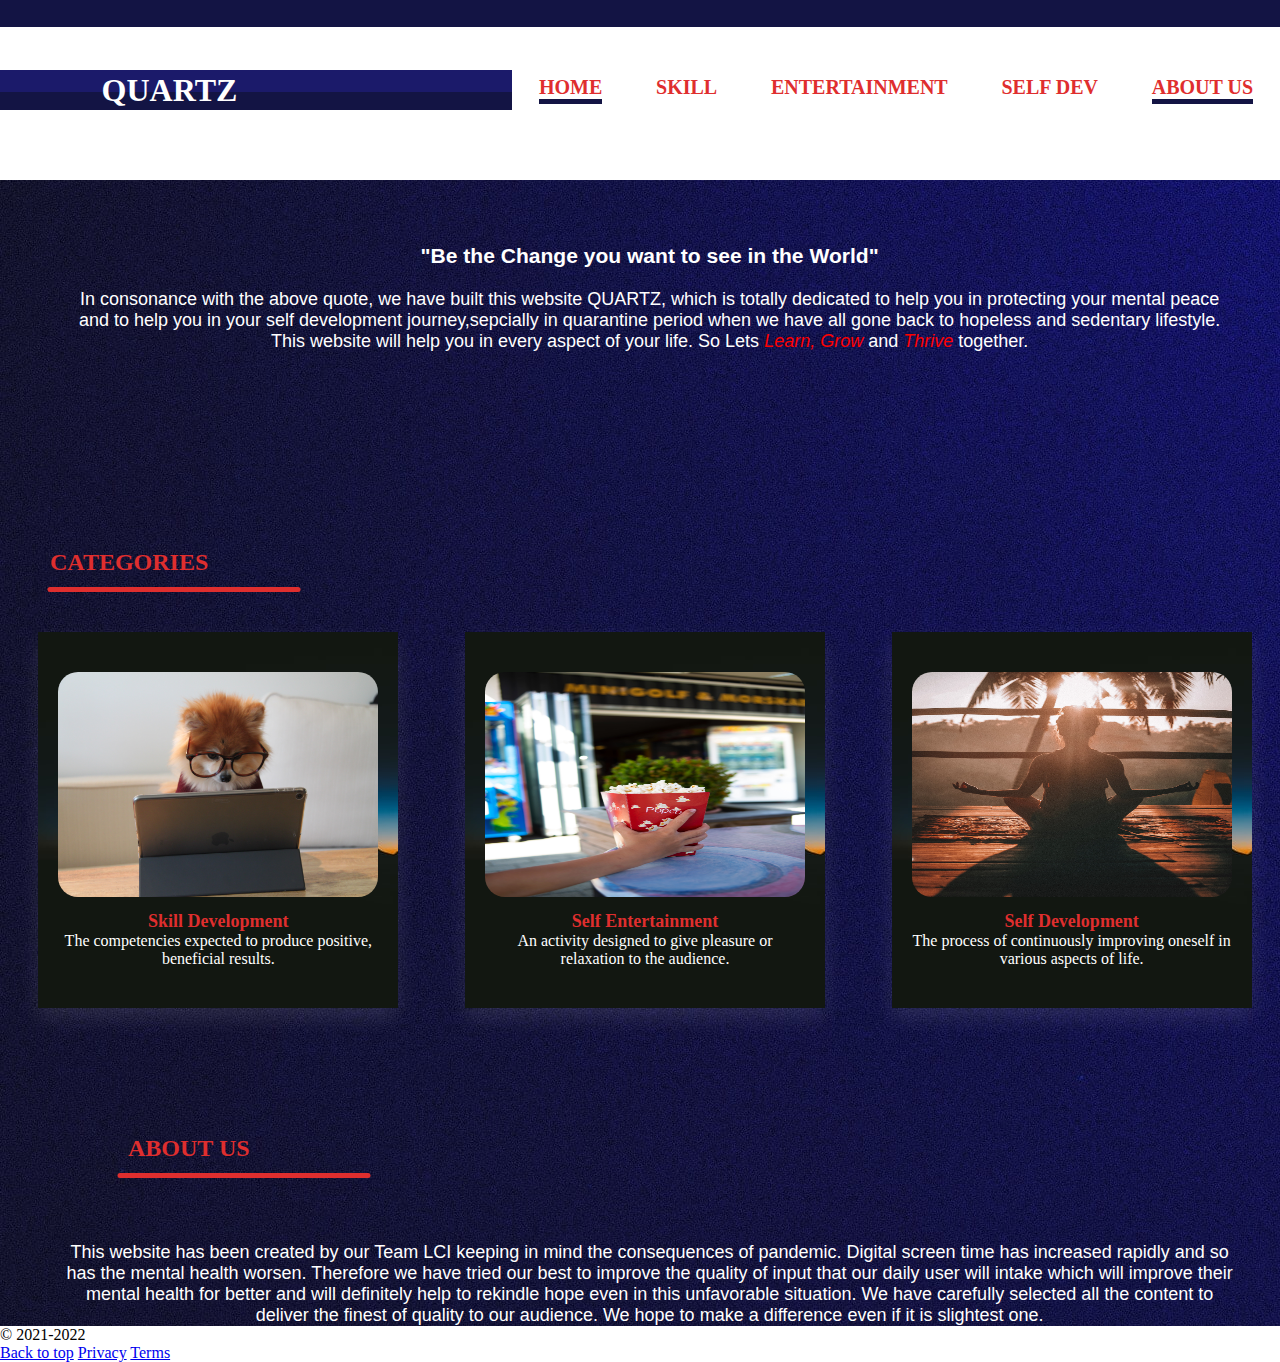
<file: Urban/index.html>
<!DOCTYPE html>
<html lang="en" dir="ltr">
  <head>
    <meta charset="utf-8" />
    <title>Self Development</title>
  </head>
  <link rel="stylesheet" href="style.css" />
  <link
    href="https://cdn.jsdelivr.net/npm/bootstrap@5.0.2/dist/css/bootstrap.min.css"
    rel="stylesheet"
    integrity="sha384-EVSTQN3/azprG1Anm3QDgpJLIm9Nao0Yz1ztcQTwFspd3yD65VohhpuuCOmLASjC"
    crossorigin="anonymous"
  />

  <body>
    <header>
      <section class="navsection">
        <div class="logo">
          <h1>QUARTZ</h1>
        </div>
        <nav>
          <a href="#" class="active">Home</a>
          <a href="skill2.html">Skill</a>
          <a href="entertainment.html">Entertainment</a>
          <a href="development.html">Self Dev</a>
          <a href="#ab" class="active">About us</a>
        </nav>
      </section>
      <section class="des">
        <h3>"Be the Change you want to see in the World"</h3>
        <br />
        <p>
          In consonance with the above quote, we have built this website QUARTZ,
          which is totally dedicated to help you in protecting your mental peace
          and to help you in your self development journey,sepcially in
          quarantine period when we have all gone back to hopeless and sedentary
          lifestyle. This website will help you in every aspect of your life. So
          Lets <i style="color: red">Learn, Grow </i> and
          <i style="color: red">Thrive </i> together.
        </p>
      </section>
      <main>
        <div class="testimonial">
          <div class="small container">
            <h2 class="title">CATEGORIES</h2>
            <div class="row">
              <div class="col-3">
                <a href="skill.html"
                  ><img
                    src="skill.jpg"
                    alt="image cannot be loaded"
                /></a>
                <h2 class="channel">Skill Development</h2>
                <p class="con">
                  The competencies expected to produce positive, beneficial
                  results.
                </p>
              </div>
              <div class="col-3">
                <a href="entertainment.html"
                  ><img
                    src="popcorn.jpg"
                    alt="image annot be loaded"
                /></a>
                <h2 class="channel">Self Entertainment</h2>
                <p class="con">
                  An activity designed to give pleasure or relaxation to the
                  audience.
                </p>
              </div>
              <div class="col-3">
                <a href="development.html"
                  ><img
                    src="yoga.jpg"
                    alt="image cannot be loaded"
                /></a>
                <h2 class="channel">Self Development</h2>
                <p class="con">
                  The process of continuously improving oneself in various
                  aspects of life.
                </p>
              </div>
            </div>
          </div>
        </div>
        <h2 class="title" style="margin-left: 10%">ABOUT US</h2>
        <p class="des" id="ab">
          This website has been created by our Team LCI keeping in mind the
          consequences of pandemic. Digital screen time has increased rapidly
          and so has the mental health worsen. Therefore we have tried our best
          to improve the quality of input that our daily user will intake which
          will improve their mental health for better and will definitely help
          to rekindle hope even in this unfavorable situation. We have carefully
          selected all the content to deliver the finest of quality to our
          audience. We hope to make a difference even if it is slightest one.
        </p>
      </main>
    </header>

    <footer class="container-fluid bg-dark my-0 py-3 text-light">
      <p class="mb-0 text-center">&copy; 2021-2022</p>
      <p class="mb-0 text-center">
        <a href="#">Back to top</a>
        <a href="#">Privacy</a>
        <a href="#">Terms</a>
      </p>
    </footer>
  </body>
</html>
</file>
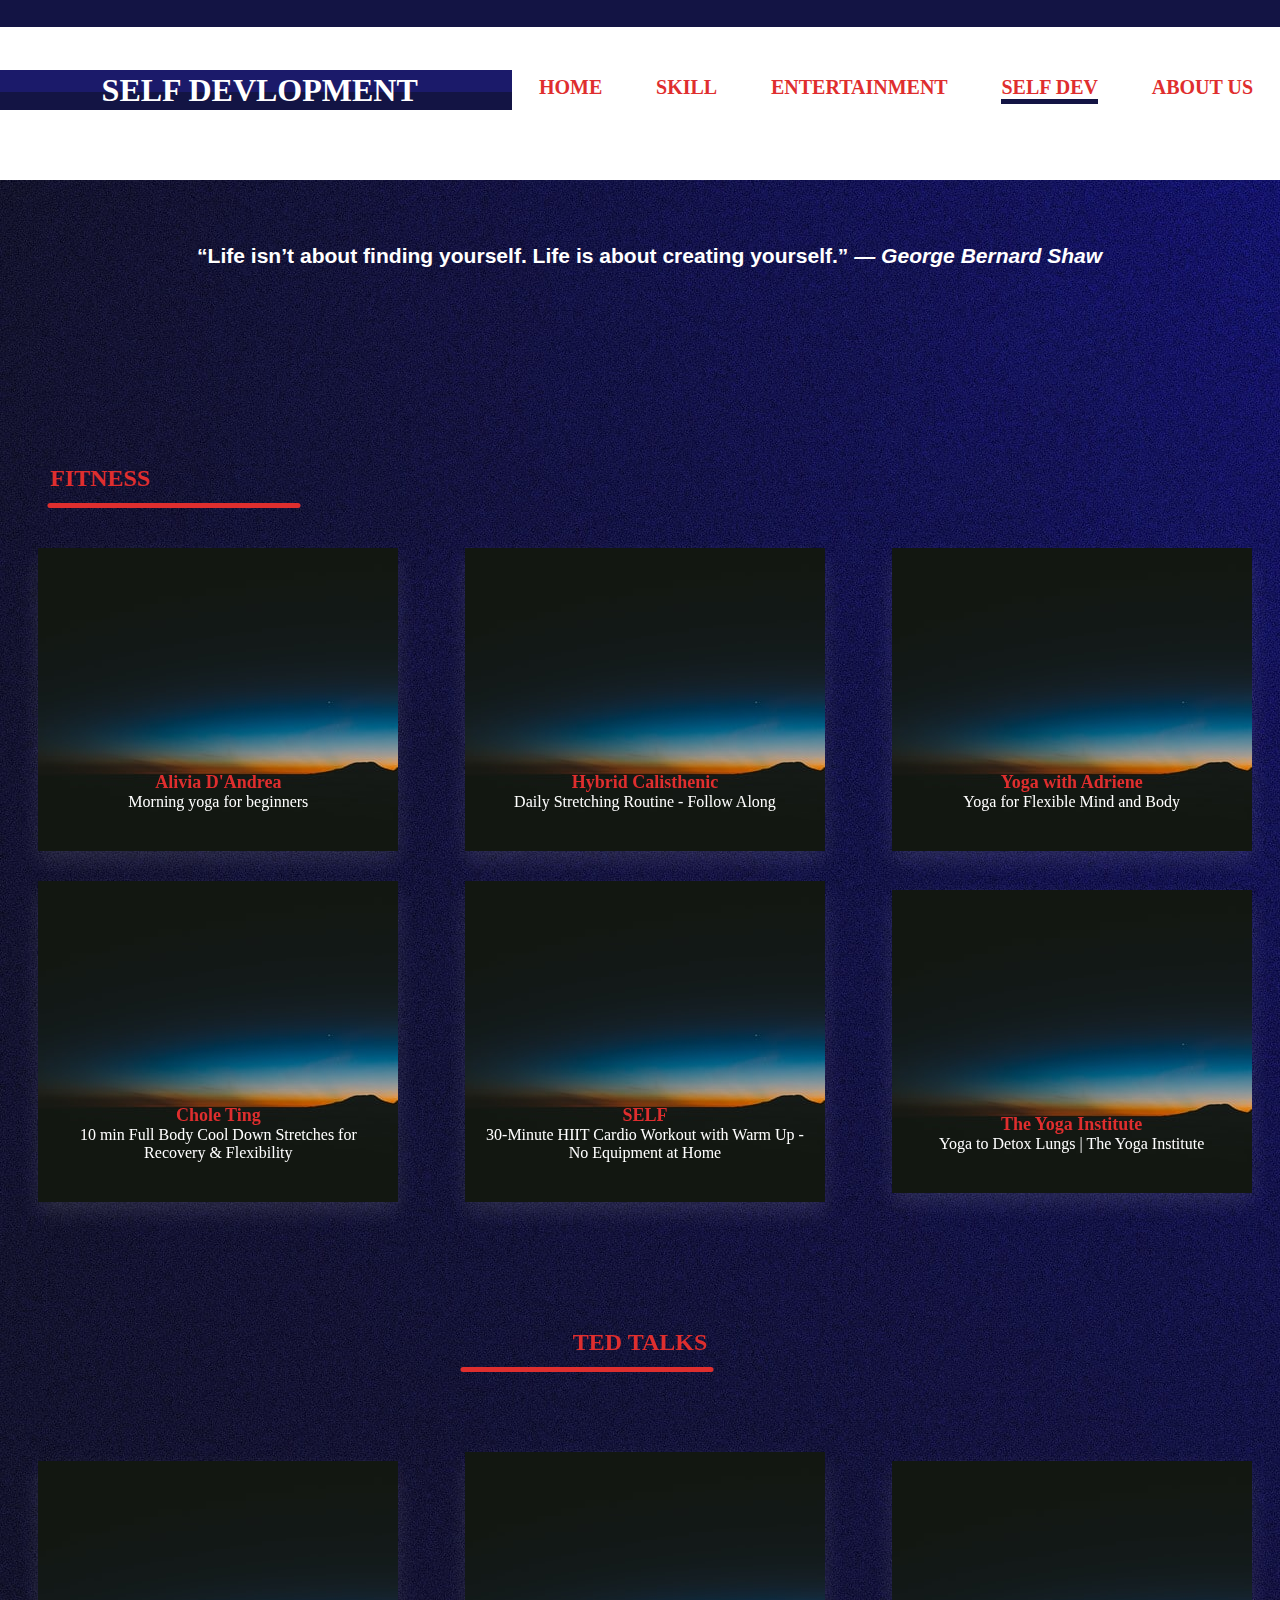
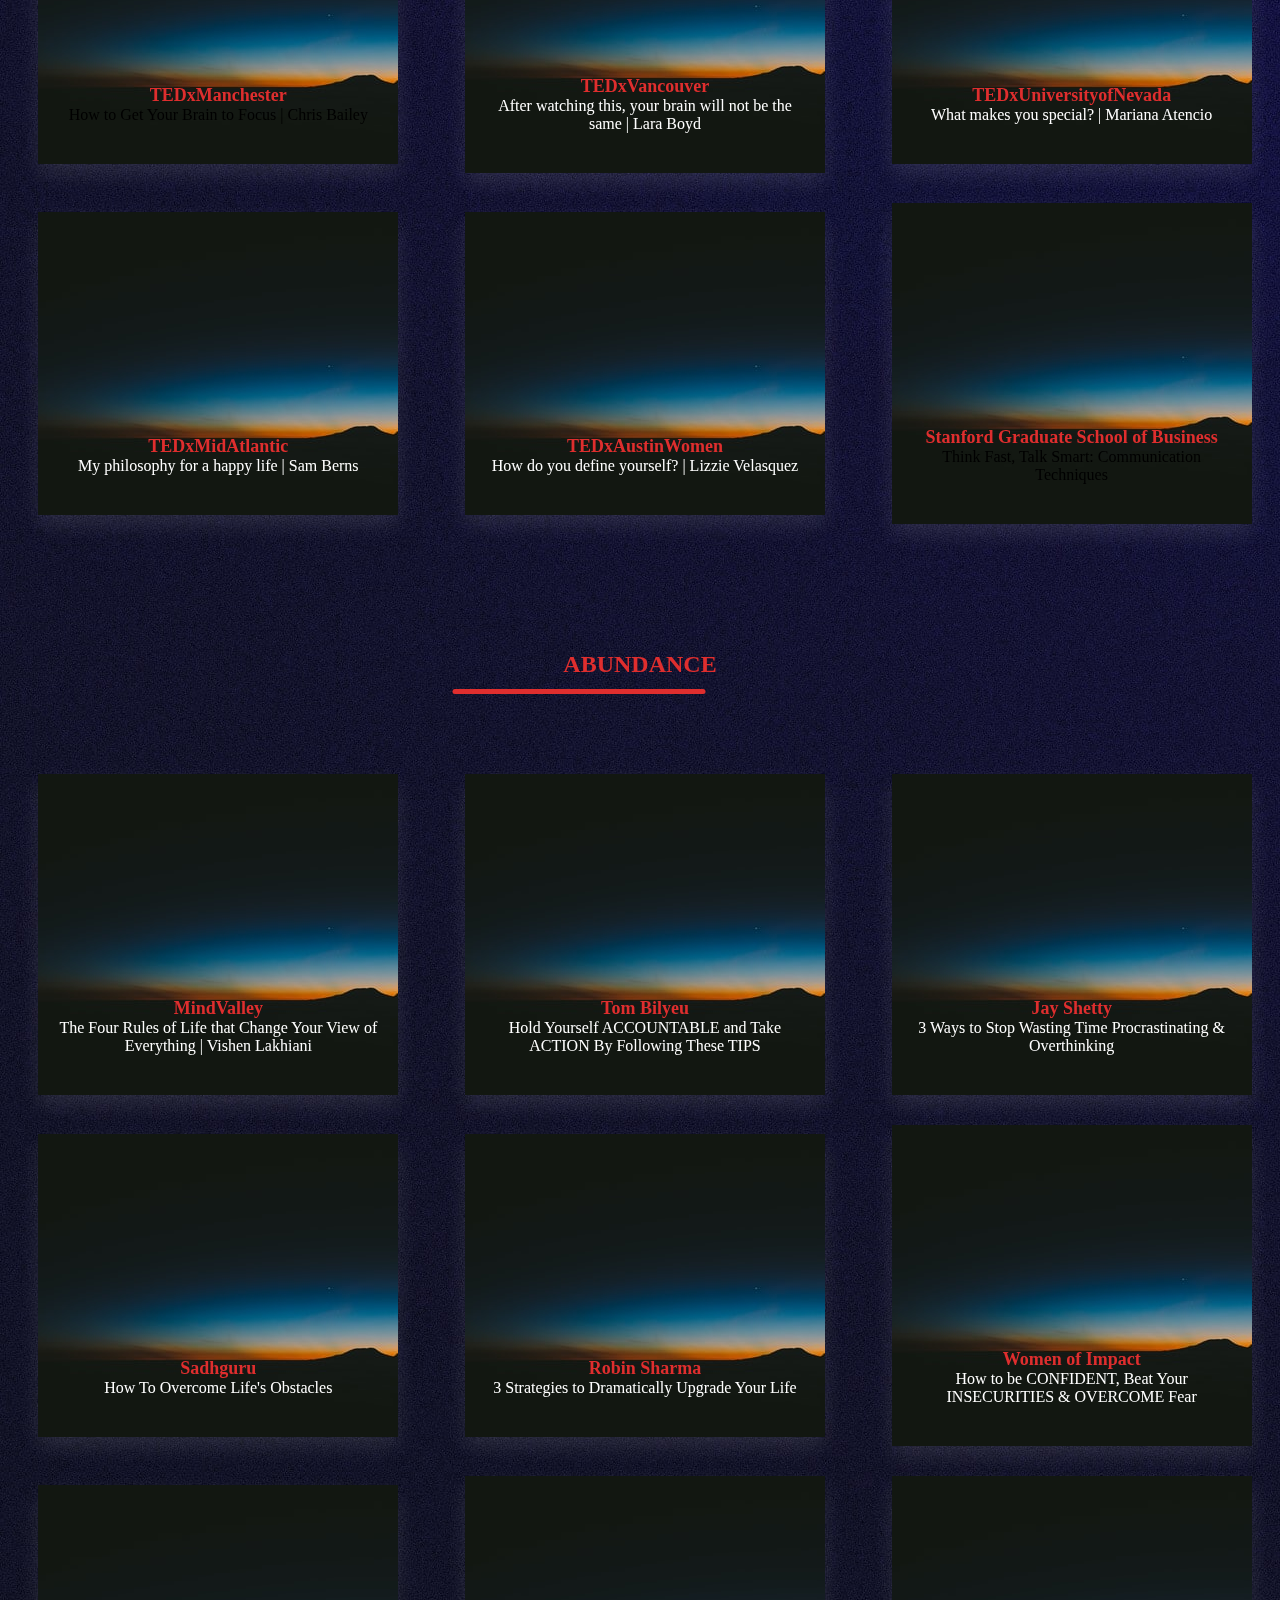
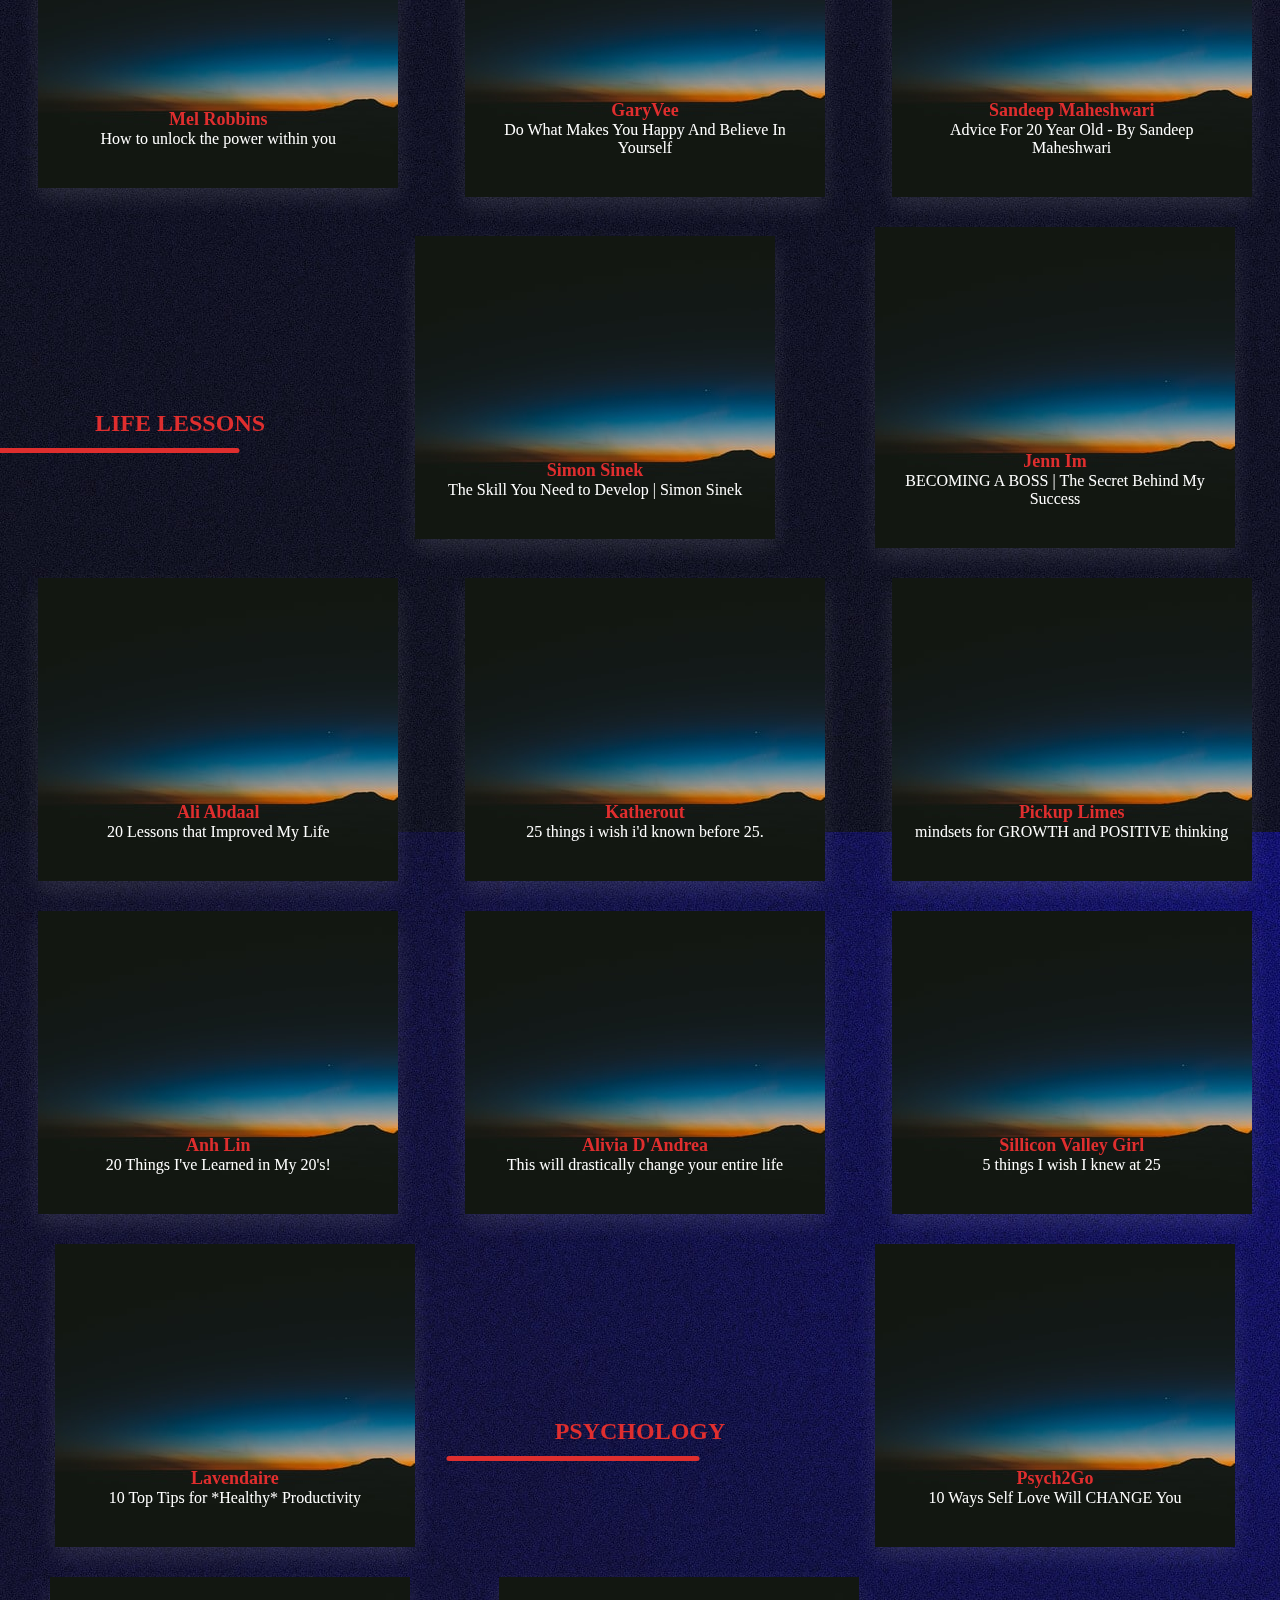
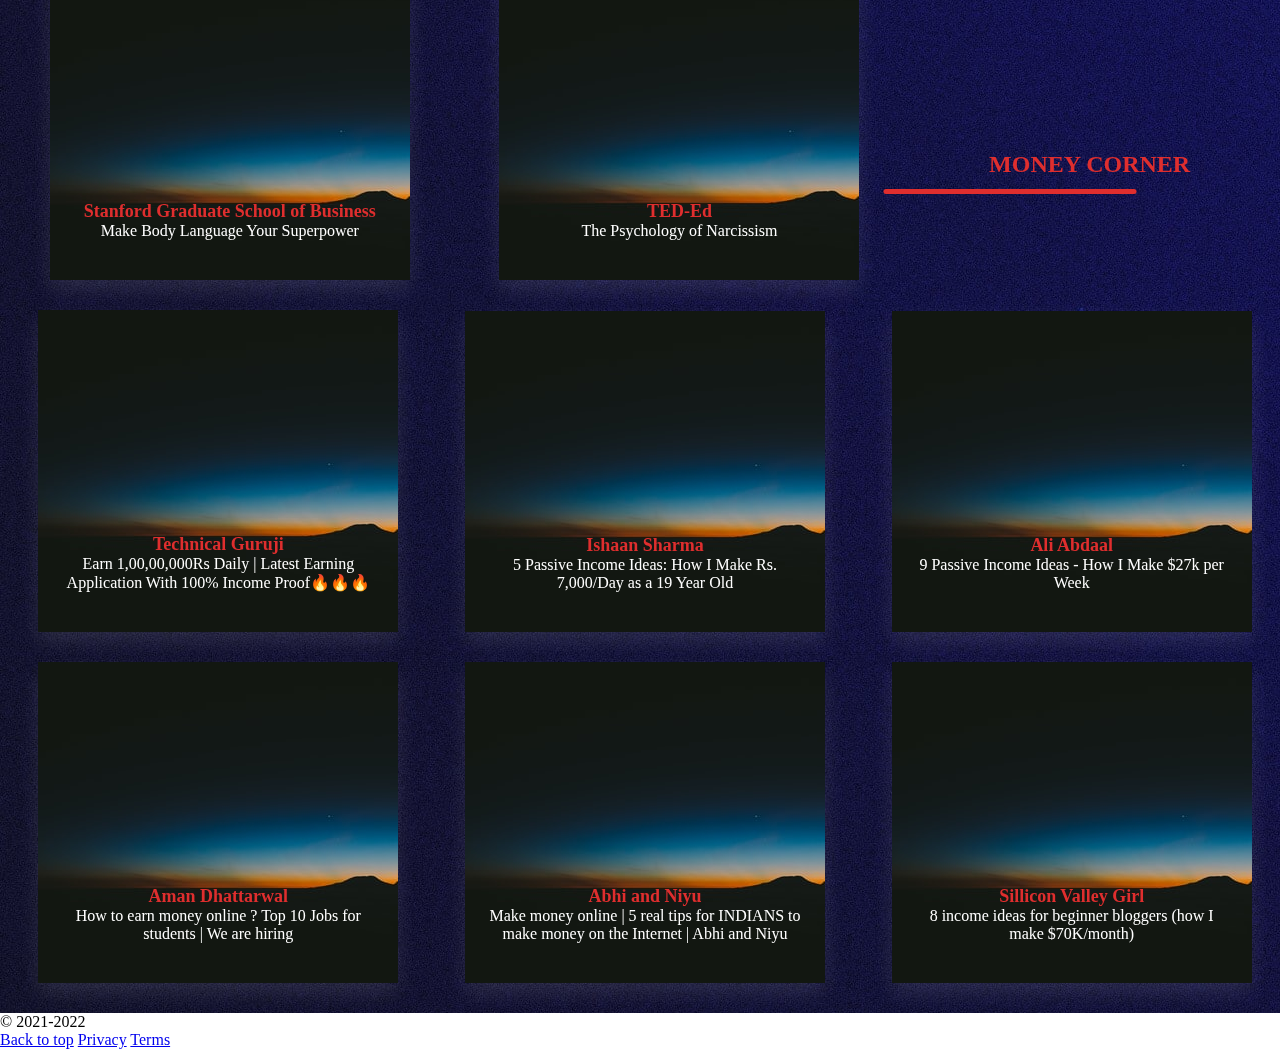
<file: Urban/development.html>
<!DOCTYPE html>
<html lang="en" dir="ltr">
  <head>
    <meta charset="utf-8" />
    <title>Self Development</title>
  </head>
  <link rel="stylesheet" href="style.css" />
  <link
    href="https://cdn.jsdelivr.net/npm/bootstrap@5.0.2/dist/css/bootstrap.min.css"
    rel="stylesheet"
    integrity="sha384-EVSTQN3/azprG1Anm3QDgpJLIm9Nao0Yz1ztcQTwFspd3yD65VohhpuuCOmLASjC"
    crossorigin="anonymous"
  />

  <body>
    <header>
      <section class="navsection">
        <div class="logo">
          <h1>SELF DEVLOPMENT</h1>
        </div>
        <nav>
          <a href="index.html">Home</a>
          <a href="skill2.html">Skill</a>
          <a href="entertainment.html">Entertainment</a>
          <a href="#" class="active">Self Dev</a>
          <a href="index.html" >About us</a>
        </nav>
      </section>
      <section class="des">
        <h3>“Life isn’t about finding yourself. Life is about creating yourself.”<i> — George Bernard Shaw</i></h3>
        

      </section>
      <main>
        <div class="testimonial">
          <div class="small container">
            <h2 class="title">FITNESS</h2>
            <div class="row">
              <div class="col-3">
                <iframe
                  class="video1"
                  width="900"
                  height="506"
                  src="https://www.youtube.com/embed/i9K_jeyshrc"
                  title="YouTube video player"
                  frameborder="0"
                  allow="accelerometer; autoplay; clipboard-write; encrypted-media; gyroscope; picture-in-picture"
                  allowfullscreen
                ></iframe>
                <p class="channel">Alivia D'Andrea</p>
                <p class="con">Morning yoga for beginners</p>
              </div>

              <div class="col-3">
                <iframe
                  class="video1"
                  width="900"
                  height="506"
                  src="https://www.youtube.com/embed/wHYJkRxmoWI"
                  title="YouTube video player"
                  frameborder="0"
                  allow="accelerometer; autoplay; clipboard-write; encrypted-media; gyroscope; picture-in-picture"
                  allowfullscreen
                ></iframe>
                <p class="channel">Hybrid Calisthenic</p>
                <p class="con">Daily Stretching Routine - Follow Along</p>
              </div>
              <div class="col-3">
                <iframe
                  class="video1"
                  width="900"
                  height="506"
                  src="https://www.youtube.com/embed/xFEAOzWLx8Y"
                  title="YouTube video player"
                  frameborder="0"
                  allow="accelerometer; autoplay; clipboard-write; encrypted-media; gyroscope; picture-in-picture"
                  allowfullscreen
                ></iframe>
                <p class="channel">Yoga with Adriene</p>
                <p class="con">Yoga for Flexible Mind and Body</p>
              </div>
              <div class="col-3">
                <iframe
                  class="video1"
                  width="900"
                  height="506"
                  src="https://www.youtube.com/embed/tXWh-dowiLg"
                  title="YouTube video player"
                  frameborder="0"
                  allow="accelerometer; autoplay; clipboard-write; encrypted-media; gyroscope; picture-in-picture"
                  allowfullscreen
                ></iframe>
                <p class="channel">Chole Ting</p>
                <p class="con">
                  10 min Full Body Cool Down Stretches for Recovery &
                  Flexibility
                </p>
              </div>
              <div class="col-3">
                <iframe
                  class="video1"
                  width="900"
                  height="506"
                  src="https://www.youtube.com/embed/ml6cT4AZdqI"
                  title="YouTube video player"
                  frameborder="0"
                  allow="accelerometer; autoplay; clipboard-write; encrypted-media; gyroscope; picture-in-picture"
                  allowfullscreen
                ></iframe>
                <p class="channel">SELF</p>
                <p class="con">
                  30-Minute HIIT Cardio Workout with Warm Up - No Equipment at
                  Home
                </p>
              </div>
              <div class="col-3">
                <iframe
                  class="video1"
                  width="900"
                  height="506"
                  src="https://www.youtube.com/embed/yselbfUXMos"
                  title="YouTube video player"
                  frameborder="0"
                  allow="accelerometer; autoplay; clipboard-write; encrypted-media; gyroscope; picture-in-picture"
                  allowfullscreen
                ></iframe>
                <p class="channel">The Yoga Institute</p>
                <p class="con">
                  Yoga to Detox Lungs | The Yoga Institute
                </p>
              </div>





            <h2 class="title">TED TALKS</h2>
            <div class="row">
              <div class="col-3">
                <iframe
                  class="video1"
                  width="900"
                  height="506"
                  src="https://www.youtube.com/embed/Hu4Yvq-g7_Y"
                  title="YouTube video player"
                  frameborder="0"
                  allow="accelerometer; autoplay; clipboard-write; encrypted-media; gyroscope; picture-in-picture"
                  allowfullscreen
                ></iframe>
                <p class="channel">TEDxManchester</p>
                <p>How to Get Your Brain to Focus | Chris Bailey </p>
              </div>

              <div class="col-3">
                <iframe
                  class="video1"
                  width="900"
                  height="506"
                  src="https://www.youtube.com/embed/LNHBMFCzznE"
                  title="YouTube video player"
                  frameborder="0"
                  allow="accelerometer; autoplay; clipboard-write; encrypted-media; gyroscope; picture-in-picture"
                  allowfullscreen
                ></iframe>
                <p class="channel">TEDxVancouver</p>
                <p class="con">After watching this, your brain will not be the same | Lara Boyd</p>
              </div>
              <div class="col-3">
                <iframe
                  class="video1"
                  width="900"
                  height="506"
                  src="https://www.youtube.com/embed/MY5SatbZMAo"
                  title="YouTube video player"
                  frameborder="0"
                  allow="accelerometer; autoplay; clipboard-write; encrypted-media; gyroscope; picture-in-picture"
                  allowfullscreen
                ></iframe>
                <p class="channel">TEDxUniversityofNevada</p>
                <p class="con">What makes you special? | Mariana Atencio</p>
              </div>
              <div class="col-3">
                <iframe
                  class="video1"
                  width="900"
                  height="506"
                  src="https://www.youtube.com/embed/36m1o-tM05g"
                  title="YouTube video player"
                  frameborder="0"
                  allow="accelerometer; autoplay; clipboard-write; encrypted-media; gyroscope; picture-in-picture"
                  allowfullscreen
                ></iframe>
                <p class="channel">TEDxMidAtlantic</p>
                <p class="con">
                  My philosophy for a happy life | Sam Berns
                </p>
              </div>
              <div class="col-3">
                <iframe
                  class="video1"
                  width="900"
                  height="506"
                  src="https://www.youtube.com/embed/QzPbY9ufnQY"
                  title="YouTube video player"
                  frameborder="0"
                  allow="accelerometer; autoplay; clipboard-write; encrypted-media; gyroscope; picture-in-picture"
                  allowfullscreen
                ></iframe>
                <p class="channel"> TEDxAustinWomen</p>
                <p class="con">
                  How do you define yourself? | Lizzie Velasquez
                </p>
              </div>
              <div class="col-3">
                <iframe
                  class="video1"
                  width="900"
                  height="506"
                  src="https://www.youtube.com/embed/HAnw168huqA"
                  title="YouTube video player"
                  frameborder="0"
                  allow="accelerometer; autoplay; clipboard-write; encrypted-media; gyroscope; picture-in-picture"
                  allowfullscreen
                ></iframe>
                <p class="channel">Stanford Graduate School of Business</p>
                <pclass="con">
                  Think Fast, Talk Smart: Communication Techniques
                </p>
              </div>




              <h2 class="title">ABUNDANCE</h2>
              <div class="row">
                <div class="col-3">
                  <iframe
                    class="video1"
                    width="900"
                    height="506"
                    src="https://www.youtube.com/embed/a-3CB4_a33o"
                    title="YouTube video player"
                    frameborder="0"
                    allow="accelerometer; autoplay; clipboard-write; encrypted-media; gyroscope; picture-in-picture"
                    allowfullscreen
                  ></iframe>
                  <p class="channel">MindValley</p>
                  <p class="con">The Four Rules of Life that Change Your View of Everything | Vishen Lakhiani </p>
                </div>
  
                <div class="col-3">
                  <iframe
                    class="video1"
                    width="900"
                    height="506"
                    src="https://www.youtube.com/embed/uC9BOfBBUks"
                    title="YouTube video player"
                    frameborder="0"
                    allow="accelerometer; autoplay; clipboard-write; encrypted-media; gyroscope; picture-in-picture"
                    allowfullscreen
                  ></iframe>
                  <p class="channel">Tom Bilyeu</p>
                  <p class="con">Hold Yourself ACCOUNTABLE and Take ACTION By Following These TIPS</p>
                </div>
                <div class="col-3">
                  <iframe
                    class="video1"
                    width="900"
                    height="506"
                    src="https://www.youtube.com/embed/jss9UQmJqGA"
                    title="YouTube video player"
                    frameborder="0"
                    allow="accelerometer; autoplay; clipboard-write; encrypted-media; gyroscope; picture-in-picture"
                    allowfullscreen
                  ></iframe>
                  <p class="channel">Jay Shetty</p>
                  <p class="con">3 Ways to Stop Wasting Time Procrastinating & Overthinking</p>
                </div>
                <div class="col-3">
                  <iframe
                    class="video1"
                    width="900"
                    height="506"
                    src="https://www.youtube.com/embed/LqDz_RZyb0w"
                    title="YouTube video player"
                    frameborder="0"
                    allow="accelerometer; autoplay; clipboard-write; encrypted-media; gyroscope; picture-in-picture"
                    allowfullscreen
                  ></iframe>
                  <p class="channel">Sadhguru</p>
                  <p class="con">
                    How To Overcome Life's Obstacles
                  </p>
                </div>
                <div class="col-3">
                  <iframe
                    class="video1"
                    width="900"
                    height="506"
                    src="https://www.youtube.com/embed/7v3XihpuSO4"
                    title="YouTube video player"
                    frameborder="0"
                    allow="accelerometer; autoplay; clipboard-write; encrypted-media; gyroscope; picture-in-picture"
                    allowfullscreen
                  ></iframe>
                  <p class="channel"> Robin Sharma</p>
                  <p class="con">
                    3 Strategies to Dramatically Upgrade Your Life 
                  </p>
                </div>
                <div class="col-3">
                  <iframe
                    class="video1"
                    width="900"
                    height="506"
                    src="https://www.youtube.com/embed/kZ7R1T2GCQA"
                    title="YouTube video player"
                    frameborder="0"
                    allow="accelerometer; autoplay; clipboard-write; encrypted-media; gyroscope; picture-in-picture"
                    allowfullscreen
                  ></iframe>
                  <p class="channel">Women of Impact</p>
                  <p class="con">
                   How to be CONFIDENT, Beat Your INSECURITIES & OVERCOME Fear
                  </p>
                </div>
                <div class="col-3">
                  <iframe
                    class="video1"
                    width="900"
                    height="506"
                    src="https://www.youtube.com/embed/ty57v2_VgPM"
                    title="YouTube video player"
                    frameborder="0"
                    allow="accelerometer; autoplay; clipboard-write; encrypted-media; gyroscope; picture-in-picture"
                    allowfullscreen
                  ></iframe>
                  <p class="channel">Mel Robbins</p>
                  <p class="con">
                    How to unlock the power within you
                  </p>
                </div>
                
                <div class="col-3">
                  <iframe
                    class="video1"
                    width="900"
                    height="506"
                    src="https://www.youtube.com/embed/Nmmt_ofeffM"
                    title="YouTube video player"
                    frameborder="0"
                    allow="accelerometer; autoplay; clipboard-write; encrypted-media; gyroscope; picture-in-picture"
                    allowfullscreen
                  ></iframe>
                  <p class="channel">GaryVee</p>
                  <p class="con">
                    Do What Makes You Happy And Believe In Yourself
                  </p>
                </div>
               
                  <div class="col-3">
                    <iframe class="video1" width="900" height="506" src="https://www.youtube.com/embed/V64ZSldOhDw" title="YouTube video player" frameborder="0" allow="accelerometer; autoplay; clipboard-write; encrypted-media; gyroscope; picture-in-picture" allowfullscreen></iframe>
                    <p class="channel">Sandeep Maheshwari</p>
                    <p class="con">Advice For 20 Year Old - By Sandeep Maheshwari </p>
                  </div>
     





              <h2 class="title">LIFE LESSONS</h2>
              <div class="col-3">
                <iframe
                  class="video1"
                  width="900"
                  height="506"
                  src="https://www.youtube.com/embed/rDaG4seKaIA"
                  title="YouTube video player"
                  frameborder="0"
                  allow="accelerometer; autoplay; clipboard-write; encrypted-media; gyroscope; picture-in-picture"
                  allowfullscreen
                ></iframe>
                <p class="channel">Simon Sinek</p>
                <p class="con">
                  The Skill You Need to Develop | Simon Sinek
                </p>
              </div>
               <div class="col-3">
                  <iframe
                    class="video1"
                    width="900"
                    height="506"
                    src="https://www.youtube.com/embed/kTWx5BxfNRg"
                    title="YouTube video player"
                    frameborder="0"
                    allow="accelerometer; autoplay; clipboard-write; encrypted-media; gyroscope; picture-in-picture"
                    allowfullscreen
                  ></iframe>
                  <p class="channel">Jenn Im</p>
                  <p class="con">BECOMING A BOSS | The Secret Behind My Success</p>
                </div>
                <div class="col-3">
                  <iframe
                    class="video1"
                    width="900"
                    height="506"
                    src="https://www.youtube.com/embed/WQWiLZ1M6xw"
                    title="YouTube video player"
                    frameborder="0"
                    allow="accelerometer; autoplay; clipboard-write; encrypted-media; gyroscope; picture-in-picture"
                    allowfullscreen
                  ></iframe>
                  <p class="channel">Ali Abdaal</p>
                  <p class="con">20 Lessons that Improved My Life</p>
                </div>
                <div class="col-3">
                  <iframe
                    class="video1"
                    width="900"
                    height="506"
                    src="https://www.youtube.com/embed/mF0T-xJoQ30"
                    title="YouTube video player"
                    frameborder="0"
                    allow="accelerometer; autoplay; clipboard-write; encrypted-media; gyroscope; picture-in-picture"
                    allowfullscreen
                  ></iframe>
                  <p class="channel">Katherout</p>
                  <p class="con">
                    25 things i wish i'd known before 25.
                  </p>
                </div>
                <div class="col-3">
                  <iframe
                    class="video1"
                    width="900"
                    height="506"
                    src="https://www.youtube.com/embed/x3nIBdywwnY"
                    title="YouTube video player"
                    frameborder="0"
                    allow="accelerometer; autoplay; clipboard-write; encrypted-media; gyroscope; picture-in-picture"
                    allowfullscreen
                  ></iframe>
                  <p class="channel">Pickup Limes</p>
                  <p class="con">
                    mindsets for GROWTH and POSITIVE thinking
                  </p>
                </div>
                <div class="col-3">
                  <iframe
                    class="video1"
                    width="900"
                    height="506"
                    src="https://www.youtube.com/embed/60Opvk3pG3k"
                    title="YouTube video player"
                    frameborder="0"
                    allow="accelerometer; autoplay; clipboard-write; encrypted-media; gyroscope; picture-in-picture"
                    allowfullscreen
                  ></iframe>
                  <p class="channel">Anh Lin</p>
                  <p class="con">
                    20 Things I've Learned in My 20's!
                  </p>
                </div>
                <div class="col-3">
                  <iframe
                    class="video1"
                    width="900"
                    height="506"
                    src="https://www.youtube.com/embed/TKwYXzbyi8w"
                    title="YouTube video player"
                    frameborder="0"
                    allow="accelerometer; autoplay; clipboard-write; encrypted-media; gyroscope; picture-in-picture"
                    allowfullscreen
                  ></iframe>
                  <p class="channel">Alivia D'Andrea</p>
                  <p class="con">
                    This will drastically change your entire life
                  </p>
                </div>
                <div class="col-3">
                  <iframe
                    class="video1"
                    width="900"
                    height="506"
                    src="https://www.youtube.com/embed/UPFCTNzh6fM"
                    title="YouTube video player"
                    frameborder="0"
                    allow="accelerometer; autoplay; clipboard-write; encrypted-media; gyroscope; picture-in-picture"
                    allowfullscreen
                  ></iframe>
                  <p class="channel">Sillicon Valley Girl</p>
                  <p class="con">
                    5 things I wish I knew at 25
                  </p>
                </div>
                <div class="col-3">
                  <iframe
                    class="video1"
                    width="900"
                    height="506"
                    src="https://www.youtube.com/embed/1dqk6yKH0O4"
                    title="YouTube video player"
                    frameborder="0"
                    allow="accelerometer; autoplay; clipboard-write; encrypted-media; gyroscope; picture-in-picture"
                    allowfullscreen
                  ></iframe>
                  <p class="channel">Lavendaire</p>
                  <p class="con">
                    10 Top Tips for *Healthy* Productivity
                  </p>
                </div>



              <h2 class="title">PSYCHOLOGY</h2>
              <div class="col-3">
                <iframe
                  class="video1"
                  width="900"
                  height="506"
                  src="https://www.youtube.com/embed/bqzZJdN5KsQ"
                  title="YouTube video player"
                  frameborder="0"
                  allow="accelerometer; autoplay; clipboard-write; encrypted-media; gyroscope; picture-in-picture"
                  allowfullscreen
                ></iframe>
                <p class="channel">Psych2Go</p>
                <p class="con">
                  10 Ways Self Love Will CHANGE You
                </p>
              </div>
               <div class="col-3">
                  <iframe
                    class="video1"
                    width="900"
                    height="506"
                    src="https://www.youtube.com/embed/cFLjudWTuGQ"
                    title="YouTube video player"
                    frameborder="0"
                    allow="accelerometer; autoplay; clipboard-write; encrypted-media; gyroscope; picture-in-picture"
                    allowfullscreen
                  ></iframe>
                  <p class="channel">Stanford Graduate School of Business</p>
                  <p class="con">Make Body Language Your Superpower</p>
                </div>
                <div class="col-3">
                  <iframe
                    class="video1"
                    width="900"
                    height="506"
                    src="https://www.youtube.com/embed/arJLy3hX1E8"
                    title="YouTube video player"
                    frameborder="0"
                    allow="accelerometer; autoplay; clipboard-write; encrypted-media; gyroscope; picture-in-picture"
                    allowfullscreen
                  ></iframe>
                  <p class="channel">TED-Ed</p>
                  <p class="con">The Psychology of Narcissism</p>
                </div>
                


              <h2 class="title">MONEY CORNER</h2>
              <div class="col-3">
                <iframe
                  class="video1"
                  width="900"
                  height="506"
                  src="https://www.youtube.com/embed/m7kyXLl1hTY"
                  title="YouTube video player"
                  frameborder="0"
                  allow="accelerometer; autoplay; clipboard-write; encrypted-media; gyroscope; picture-in-picture"
                  allowfullscreen
                ></iframe>
                <p class="channel">Technical Guruji</p>
                <p class="con">
                  Earn 1,00,00,000Rs Daily | Latest Earning Application With 100% Income Proof🔥🔥🔥
                </p>
              </div>
               <div class="col-3">
                  <iframe
                    class="video1"
                    width="900"
                    height="506"
                    src="https://www.youtube.com/embed/tlTjuuFR8sU"
                    title="YouTube video player"
                    frameborder="0"
                    allow="accelerometer; autoplay; clipboard-write; encrypted-media; gyroscope; picture-in-picture"
                    allowfullscreen
                  ></iframe>
                  <p class="channel">Ishaan Sharma</p>
                  <p class="con">5 Passive Income Ideas: How I Make Rs. 7,000/Day as a 19 Year Old</p>
                </div>
                <div class="col-3">
                  <iframe
                    class="video1"
                    width="900"
                    height="506"
                    src="https://www.youtube.com/embed/M5y69v1RbU0"
                    title="YouTube video player"
                    frameborder="0"
                    allow="accelerometer; autoplay; clipboard-write; encrypted-media; gyroscope; picture-in-picture"
                    allowfullscreen
                  ></iframe>
                  <p class="channel">Ali Abdaal</p>
                  <p class="con">9 Passive Income Ideas - How I Make $27k per Week</p>
                </div>
                <div class="col-3">
                  <iframe
                    class="video1"
                    width="900"
                    height="506"
                    src="https://www.youtube.com/embed/_KUK69ndR8U"
                    title="YouTube video player"
                    frameborder="0"
                    allow="accelerometer; autoplay; clipboard-write; encrypted-media; gyroscope; picture-in-picture"
                    allowfullscreen
                  ></iframe>
                  <p class="channel">Aman Dhattarwal</p>
                  <p class="con">How to earn money online ? Top 10 Jobs for students | We are hiring</p>
                </div>
                <div class="col-3">
                  <iframe
                    class="video1"
                    width="900"
                    height="506"
                    src="https://www.youtube.com/embed/l1u5IWHCHzg"
                    title="YouTube video player"
                    frameborder="0"
                    allow="accelerometer; autoplay; clipboard-write; encrypted-media; gyroscope; picture-in-picture"
                    allowfullscreen
                  ></iframe>
                  <p class="channel">Abhi and Niyu</p>
                  <p class="con">Make money online | 5 real tips for INDIANS to make money on the Internet | Abhi and Niyu</p>
                </div>
                <div class="col-3">
                  <iframe
                    class="video1"
                    width="900"
                    height="506"
                    src="https://www.youtube.com/embed/52bIXke2YXE"
                    title="YouTube video player"
                    frameborder="0"
                    allow="accelerometer; autoplay; clipboard-write; encrypted-media; gyroscope; picture-in-picture"
                    allowfullscreen
                  ></iframe>
                  <p class="channel">Sillicon Valley Girl</p>
                  <p class="con">8 income ideas for beginner bloggers (how I make $70K/month)</p>
                </div>
                
            </div>
          </div>
        </div>
      </main>
    </header>
    <footer class="container-fluid bg-dark my-0 py-3 text-light">
      <p class="mb-0 text-center">&copy; 2021-2022</p>
      <p class="mb-0 text-center">
        <a href="#">Back to top</a>
        <a href="#">Privacy</a>
        <a href="#">Terms</a>
      </p>
    </footer>
  </body>
</html>
</file>
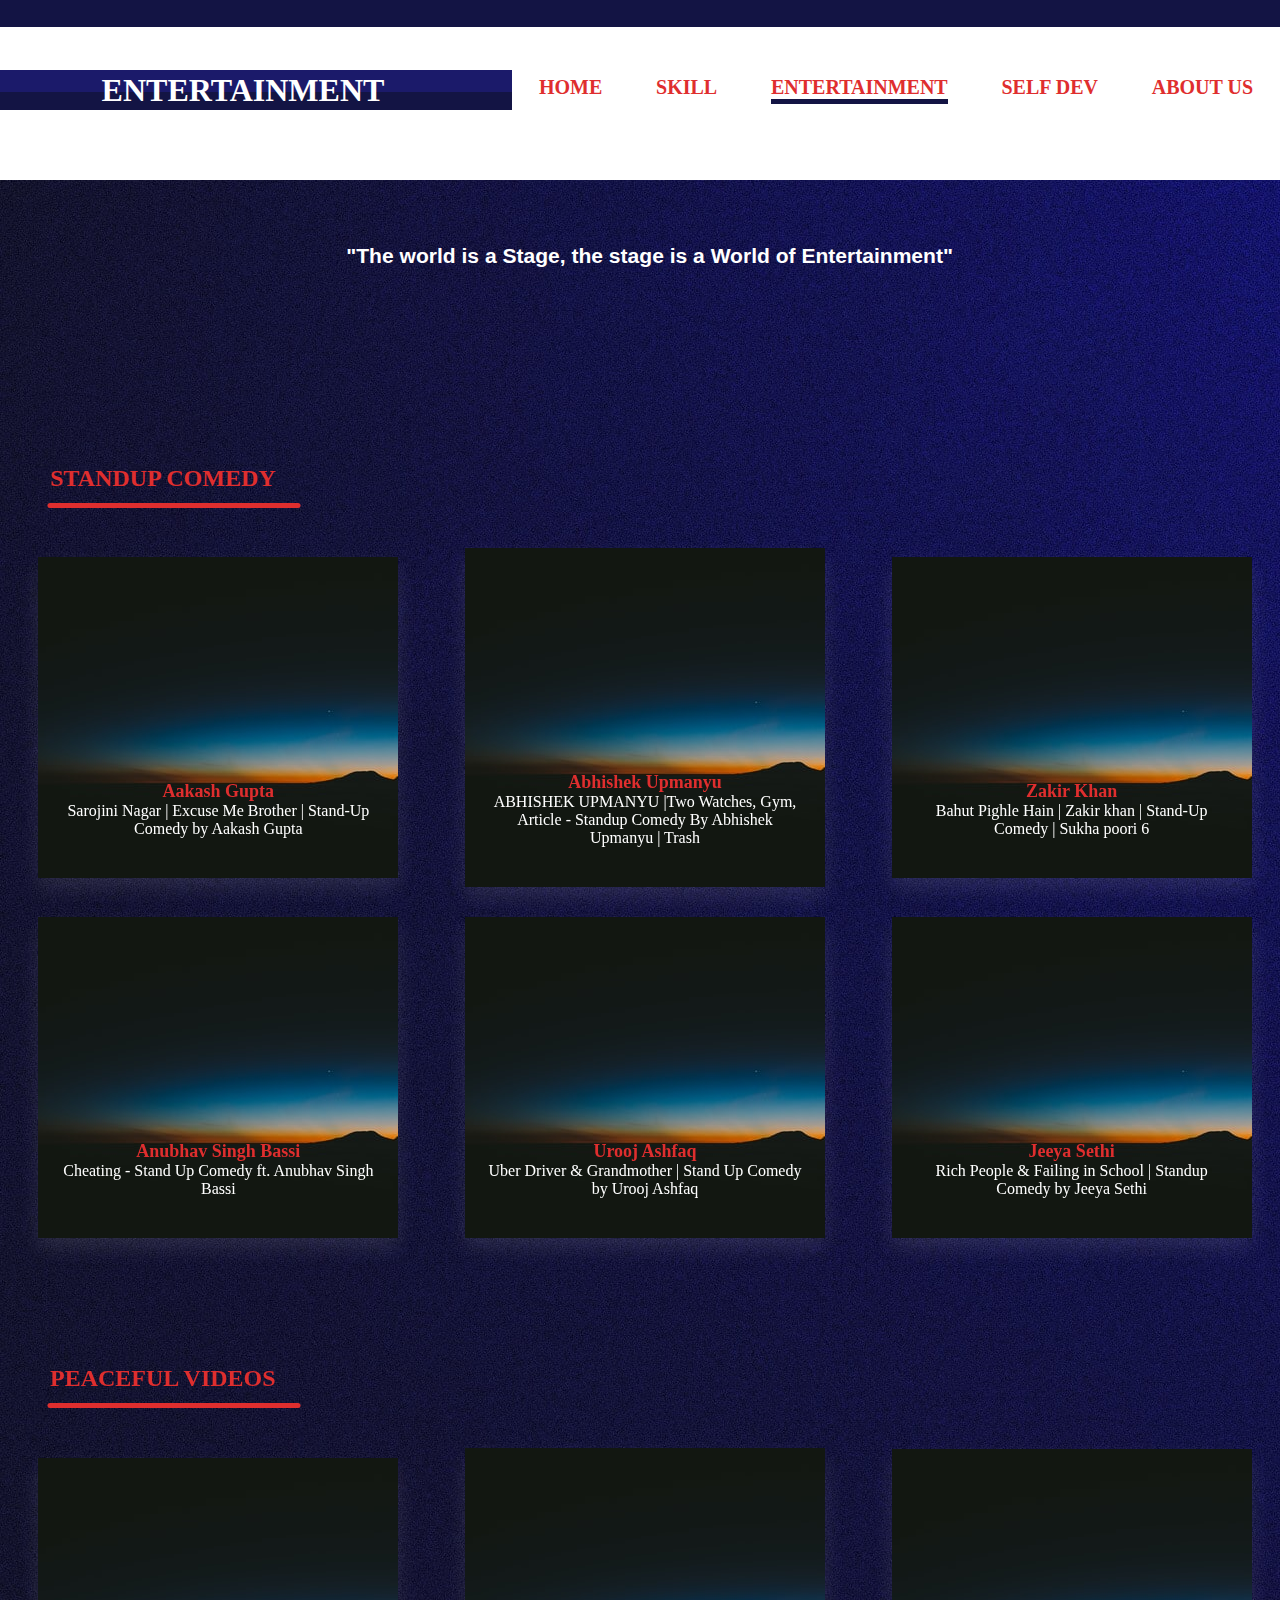
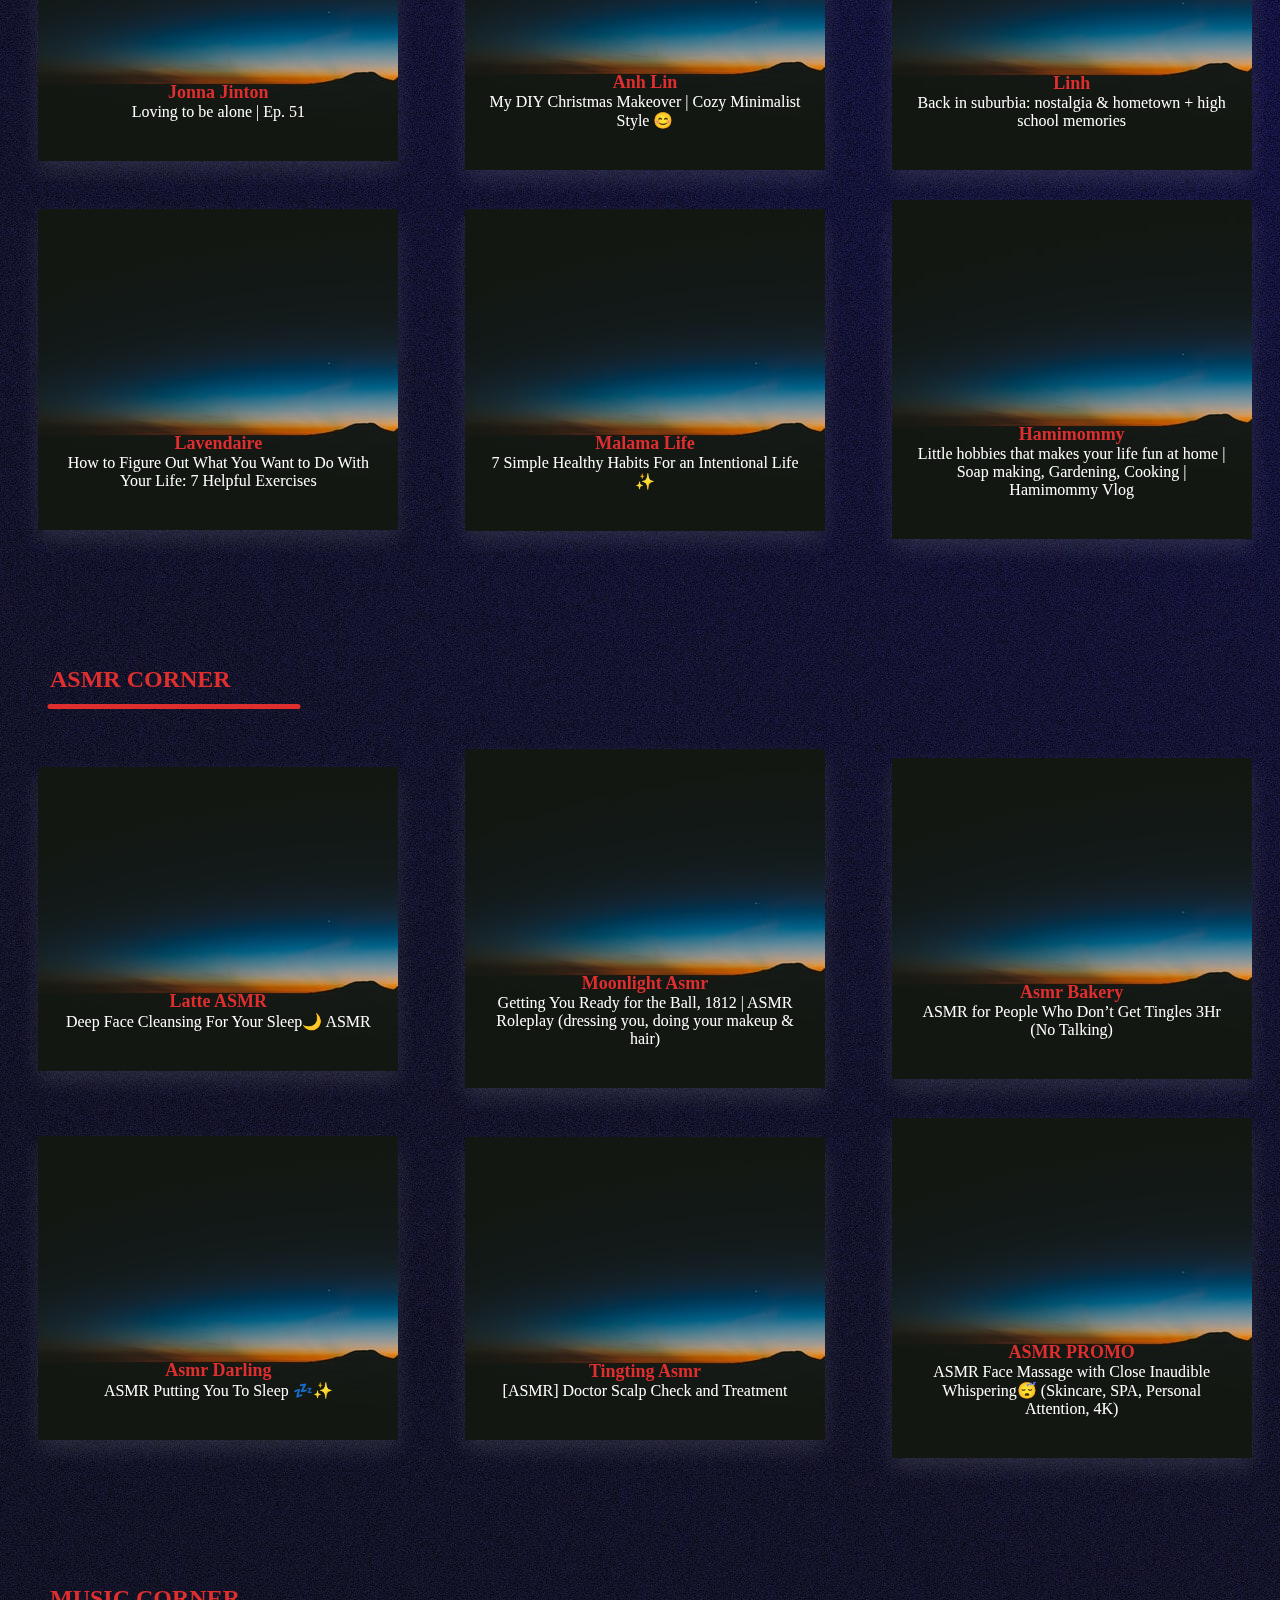
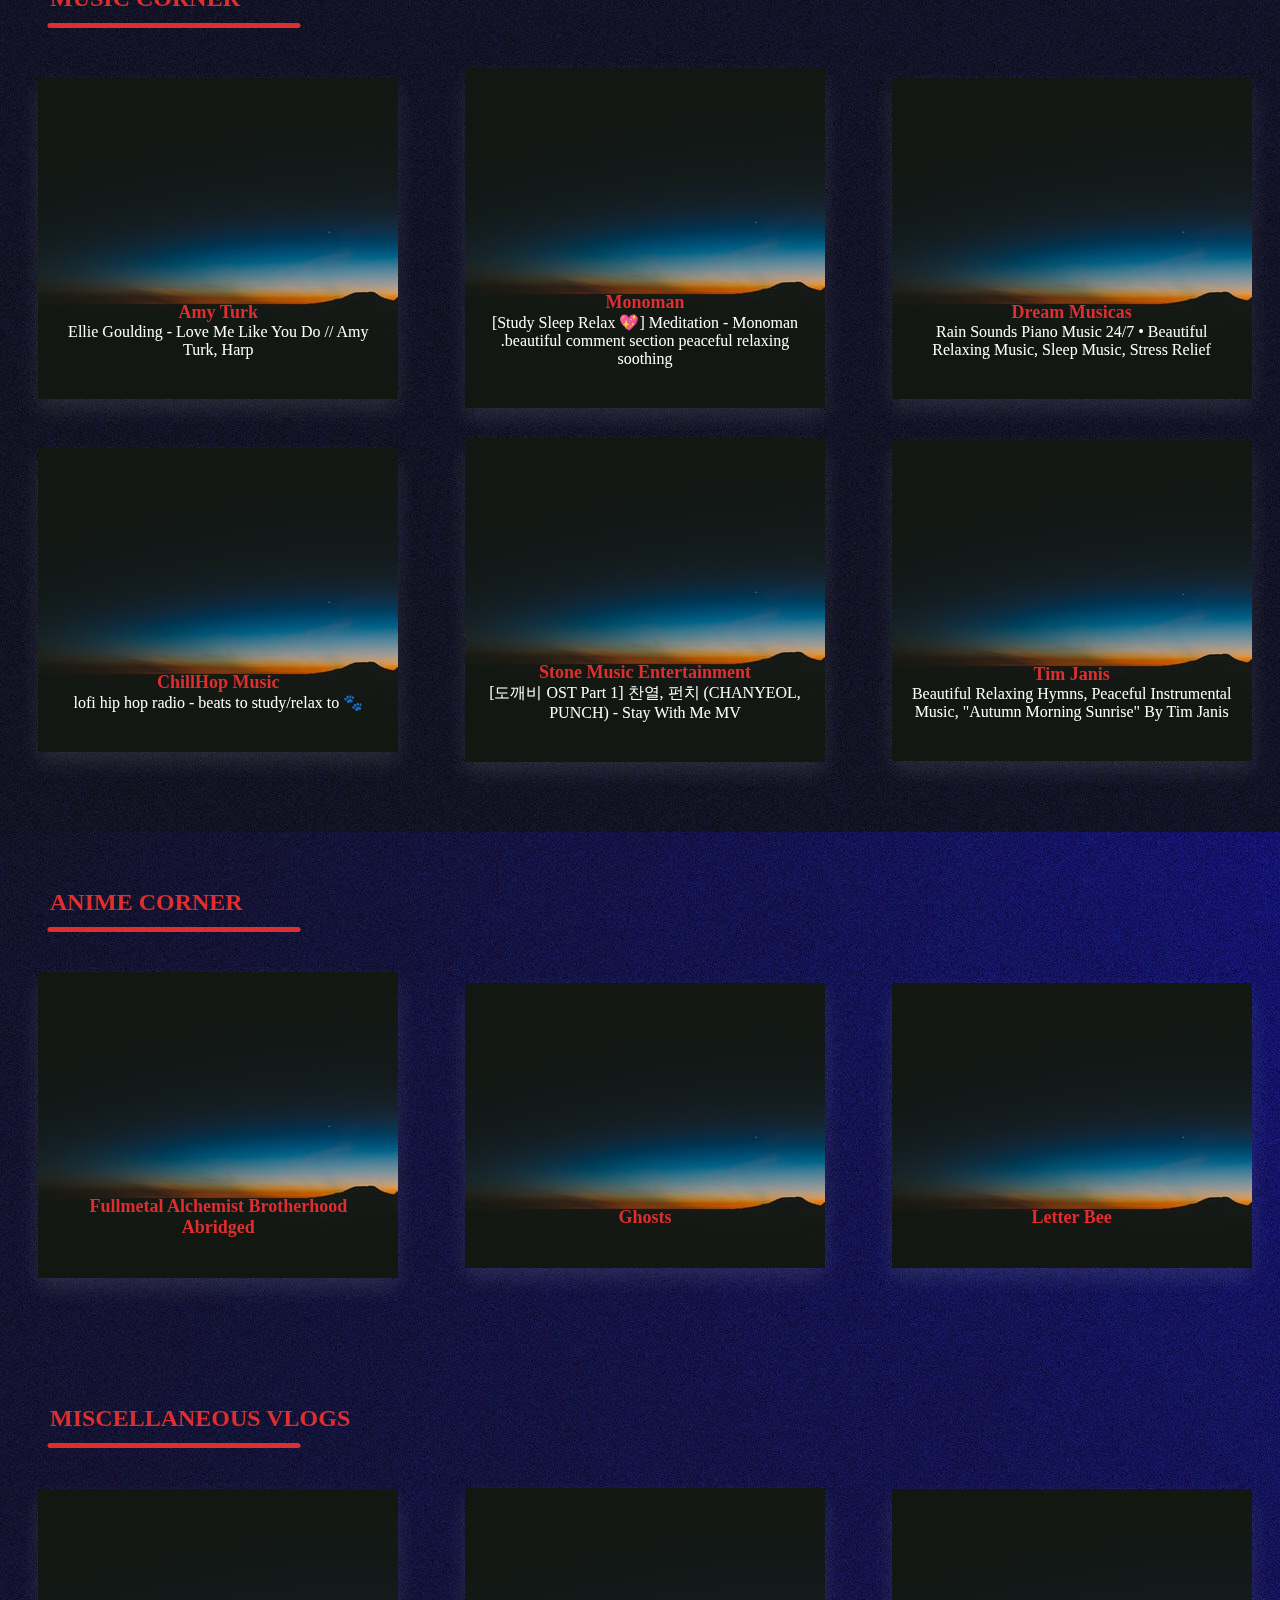
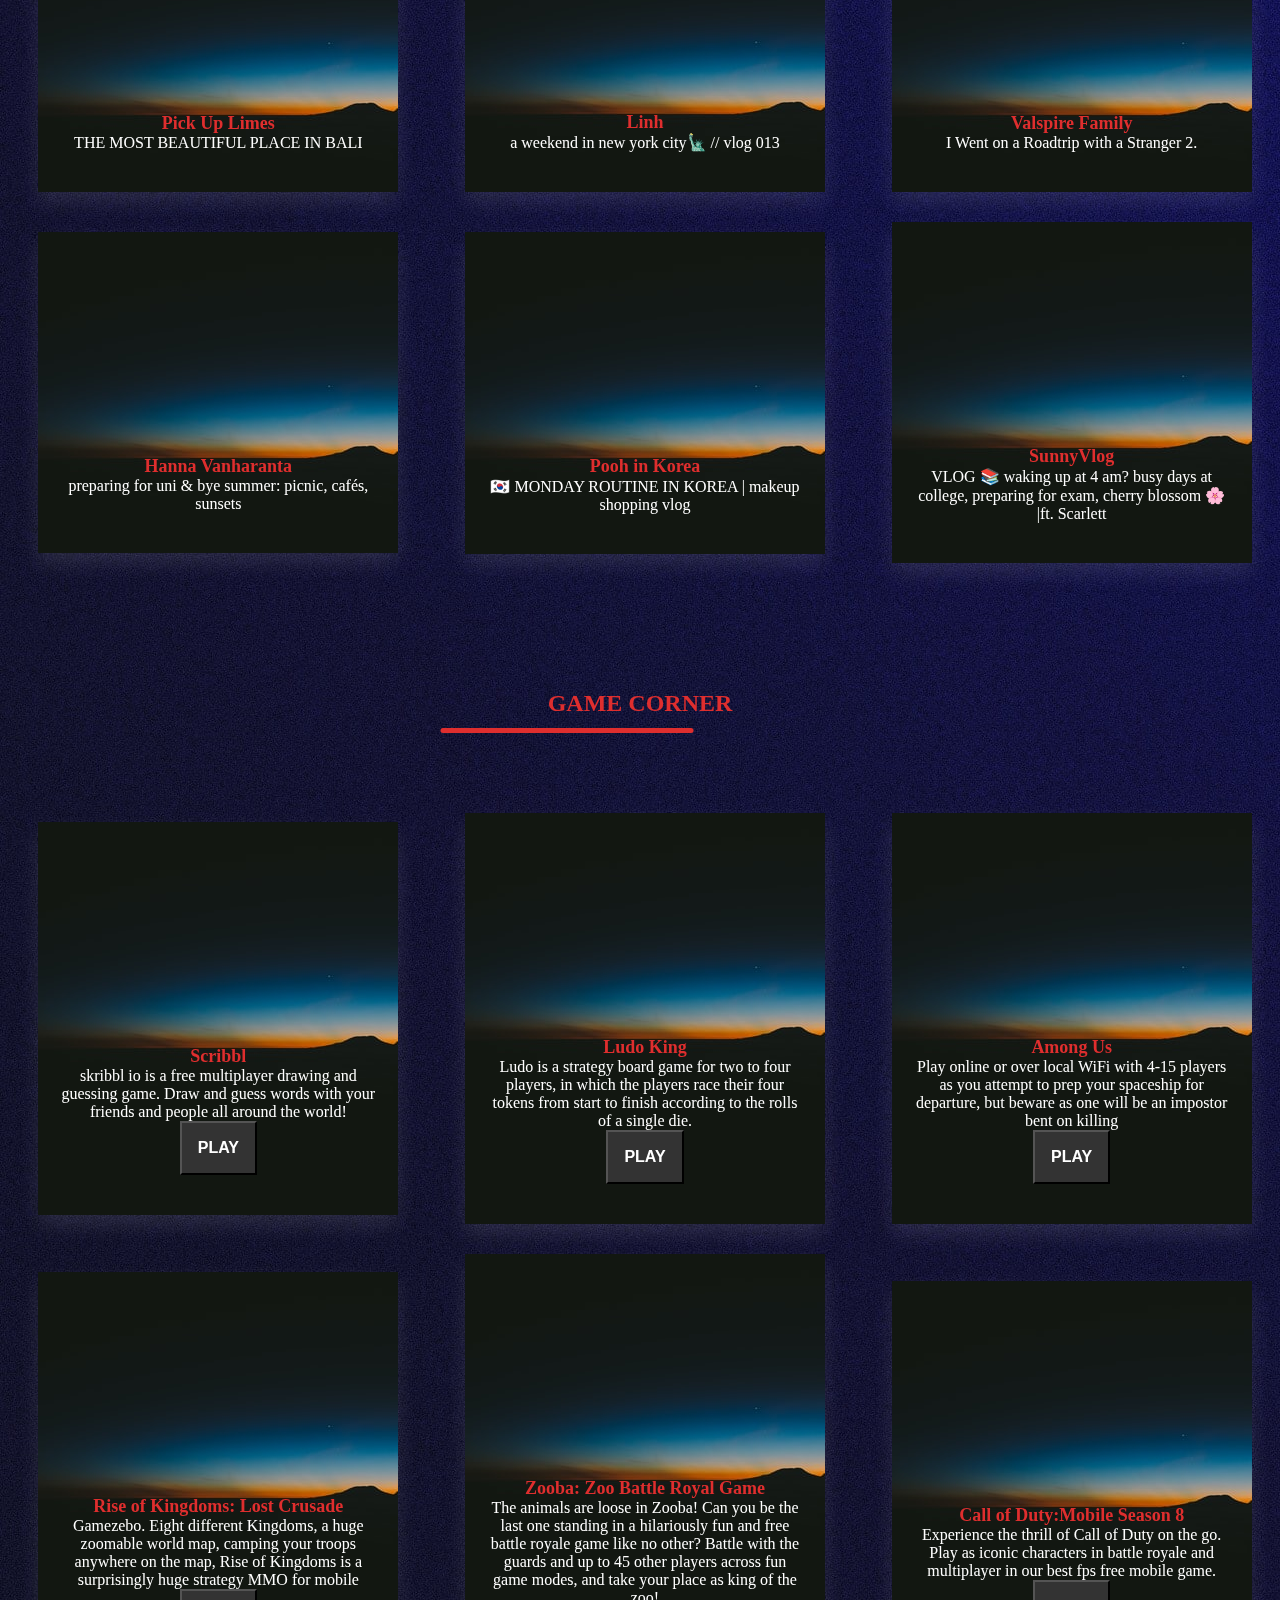
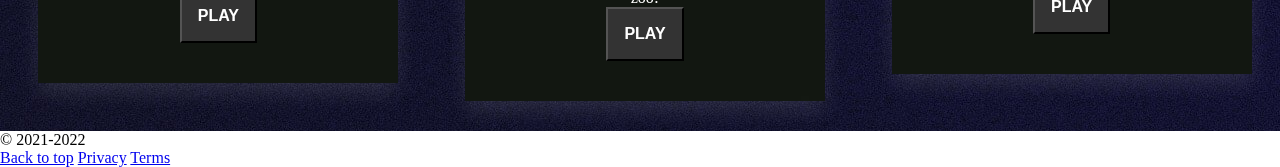
<file: Urban/entertainment.html>
<!DOCTYPE html>
<html lang="en" dir="ltr">
  <head>
    <meta charset="utf-8" />
    <title>Entertainment</title>
  </head>
  <link rel="stylesheet" href="style.css" />
  <link
    href="https://cdn.jsdelivr.net/npm/bootstrap@5.0.2/dist/css/bootstrap.min.css"
    rel="stylesheet"
    integrity="sha384-EVSTQN3/azprG1Anm3QDgpJLIm9Nao0Yz1ztcQTwFspd3yD65VohhpuuCOmLASjC"
    crossorigin="anonymous"
  />

  <body>
    <header>
      <section class="navsection">
        <div class="logo">
          <h1>ENTERTAINMENT</h1>
        </div>
        <nav>
          <a href="index.html">Home</a>
          <a href="skill2.html">Skill</a>
          <a href="#" class="active">Entertainment</a>
          <a href="development.html">Self Dev</a>
          <a href="index.html">About us</a>
        </nav>
      </section>
      <section class="des">
        <h3>"The world is a Stage, the stage is a World of Entertainment"</h3>
      </section>
      <main>
        <div class="testimonial">
          <div class="small container">
            <h2 class="title">STANDUP COMEDY</h2>
            <div class="row">
              <div class="col-3">
                <iframe
                  class="video1"
                  width="900"
                  height="506"
                  src="https://www.youtube.com/embed/KBZfnt80s54"
                  title="YouTube video player"
                  frameborder="0"
                  allow="accelerometer; autoplay; clipboard-write; encrypted-media; gyroscope; picture-in-picture"
                  allowfullscreen
                ></iframe>
                <p class="channel">Aakash Gupta</p>
                <p class="con">
                  Sarojini Nagar | Excuse Me Brother | Stand-Up Comedy by Aakash
                  Gupta
                </p>
              </div>

              <div class="col-3">
                <iframe
                  class="video1"
                  width="900"
                  height="506"
                  src="https://www.youtube.com/embed/2o5u159w_uI"
                  title="YouTube video player"
                  frameborder="0"
                  allow="accelerometer; autoplay; clipboard-write; encrypted-media; gyroscope; picture-in-picture"
                  allowfullscreen
                ></iframe>
                <p class="channel">Abhishek Upmanyu</p>
                <p class="con">
                  ABHISHEK UPMANYU |Two Watches, Gym, Article - Standup Comedy
                  By Abhishek Upmanyu | Trash
                </p>
              </div>
              <div class="col-3">
                <iframe
                  class="video1"
                  width="900"
                  height="506"
                  src="https://www.youtube.com/embed/MLdXYEWTC1k"
                  title="YouTube video player"
                  frameborder="0"
                  allow="accelerometer; autoplay; clipboard-write; encrypted-media; gyroscope; picture-in-picture"
                  allowfullscreen
                ></iframe>
                <p class="channel">Zakir Khan</p>
                <p class="con">
                  Bahut Pighle Hain | Zakir khan | Stand-Up Comedy | Sukha poori
                  6
                </p>
              </div>
              <div class="col-3">
                <iframe
                  class="video1"
                  width="900"
                  height="506"
                  src="https://www.youtube.com/embed/wQA68Oqr1qE"
                  title="YouTube video player"
                  frameborder="0"
                  allow="accelerometer; autoplay; clipboard-write; encrypted-media; gyroscope; picture-in-picture"
                  allowfullscreen
                ></iframe>
                <p class="channel">Anubhav Singh Bassi</p>
                <p class="con">Cheating - Stand Up Comedy ft. Anubhav Singh Bassi</p>
              </div>
              <div class="col-3">
                <iframe
                  class="video1"
                  width="900"
                  height="506"
                  src="https://www.youtube.com/embed/EzJhTb564iA"
                  title="YouTube video player"
                  frameborder="0"
                  allow="accelerometer; autoplay; clipboard-write; encrypted-media; gyroscope; picture-in-picture"
                  allowfullscreen
                ></iframe>
                <p class="channel">Urooj Ashfaq</p>
                <p class="con">
                  Uber Driver & Grandmother | Stand Up Comedy by Urooj Ashfaq
                </p>
              </div>
              <div class="col-3">
                <iframe
                  class="video1"
                  width="900"
                  height="506"
                  src="https://www.youtube.com/embed/TPezIQHsVt8"
                  title="YouTube video player"
                  frameborder="0"
                  allow="accelerometer; autoplay; clipboard-write; encrypted-media; gyroscope; picture-in-picture"
                  allowfullscreen
                ></iframe>
                <p class="channel">Jeeya Sethi</p>
                <p class="con">
                  Rich People & Failing in School | Standup Comedy by Jeeya
                  Sethi
                </p>
              </div>
            </div>
            <h2 class="title">PEACEFUL VIDEOS</h2>
            <div class="row">
              <div class="col-3">
                <iframe
                  class="video1"
                  width="914"
                  height="514"
                  src="https://www.youtube.com/embed/s5YLOR1oBbA"
                  title="YouTube video player"
                  frameborder="0"
                  allow="accelerometer; autoplay; clipboard-write; encrypted-media; gyroscope; picture-in-picture"
                  allowfullscreen
                ></iframe>
                <p class="channel">Jonna Jinton</p>
                <p class="con">Loving to be alone | Ep. 51</p>
              </div>

              <div class="col-3">
                <iframe
                  class="video1"
                  width="914"
                  height="514"
                  src="https://www.youtube.com/embed/UU1hh0D3BaI"
                  title="YouTube video player"
                  frameborder="0"
                  allow="accelerometer; autoplay; clipboard-write; encrypted-media; gyroscope; picture-in-picture"
                  allowfullscreen
                ></iframe>
                <p class="channel">Anh Lin</p>
                <p class="con">My DIY Christmas Makeover | Cozy Minimalist Style 😊</p>
              </div>
              <div class="col-3">
                <iframe
                  class="video1"
                  width="914"
                  height="514"
                  src="https://www.youtube.com/embed/-FXUKR7wfro"
                  title="YouTube video player"
                  frameborder="0"
                  allow="accelerometer; autoplay; clipboard-write; encrypted-media; gyroscope; picture-in-picture"
                  allowfullscreen
                ></iframe>
                <p class="channel">Linh</p>
                <p class="con">
                  Back in suburbia: nostalgia & hometown + high school memories
                </p>
              </div>
              <div class="col-3">
                <iframe
                  class="video1"
                  width="914"
                  height="514"
                  src="https://www.youtube.com/embed/bEq8UF-3yUw"
                  title="YouTube video player"
                  frameborder="0"
                  allow="accelerometer; autoplay; clipboard-write; encrypted-media; gyroscope; picture-in-picture"
                  allowfullscreen
                ></iframe>
                <p class="channel">Lavendaire</p>
                <p class="con">
                  How to Figure Out What You Want to Do With Your Life: 7
                  Helpful Exercises
                </p>
              </div>
              <div class="col-3">
                <iframe
                  class="video1"
                  width="914"
                  height="514"
                  src="https://www.youtube.com/embed/p6pBrXuc-sQ"
                  title="YouTube video player"
                  frameborder="0"
                  allow="accelerometer; autoplay; clipboard-write; encrypted-media; gyroscope; picture-in-picture"
                  allowfullscreen
                ></iframe>
                <p class="channel">Malama Life</p>
                <p class="con">7 Simple Healthy Habits For an Intentional Life ✨</p>
              </div>
              <div class="col-3">
                <iframe
                  class="video1"
                  width="900"
                  height="506"
                  src="https://www.youtube.com/embed/dmr400seu4w"
                  title="YouTube video player"
                  frameborder="0"
                  allow="accelerometer; autoplay; clipboard-write; encrypted-media; gyroscope; picture-in-picture"
                  allowfullscreen
                ></iframe>
                <p class="channel">Hamimommy</p>
                <p class="con">
                  Little hobbies that makes your life fun at home | Soap making,
                  Gardening, Cooking | Hamimommy Vlog
                </p>
              </div>
            </div>
            <h2 class="title">ASMR CORNER</h2>
            <div class="row">
              <div class="col-3">
                <iframe
                  class="video1"
                  width="914"
                  height="514"
                  src="https://www.youtube.com/embed/LTDCzwE_uQg"
                  title="YouTube video player"
                  frameborder="0"
                  allow="accelerometer; autoplay; clipboard-write; encrypted-media; gyroscope; picture-in-picture"
                  allowfullscreen
                ></iframe>
                <p class="channel">Latte ASMR</p>
                <p class="con">Deep Face Cleansing For Your Sleep🌙 ASMR</p>
              </div>

              <div class="col-3">
                <iframe
                  class="video1"
                  width="914"
                  height="514"
                  src="https://www.youtube.com/embed/0_whXjBZZvk"
                  title="YouTube video player"
                  frameborder="0"
                  allow="accelerometer; autoplay; clipboard-write; encrypted-media; gyroscope; picture-in-picture"
                  allowfullscreen
                ></iframe>
                <p class="channel">Moonlight Asmr</p>
                <p class="con">
                  Getting You Ready for the Ball, 1812 | ASMR Roleplay (dressing
                  you, doing your makeup & hair)
                </p>
              </div>
              <div class="col-3">
                <iframe
                  class="video1"
                  width="914"
                  height="514"
                  src="https://www.youtube.com/embed/hitLCPdFskg"
                  title="YouTube video player"
                  frameborder="0"
                  allow="accelerometer; autoplay; clipboard-write; encrypted-media; gyroscope; picture-in-picture"
                  allowfullscreen
                ></iframe>
                <p class="channel">Asmr Bakery</p>
                <p class="con">ASMR for People Who Don’t Get Tingles 3Hr (No Talking)</p>
              </div>
              <div class="col-3">
                <iframe
                  class="video1"
                  width="914"
                  height="514"
                  src="https://www.youtube.com/embed/JdWb-cIwfJ4"
                  title="YouTube video player"
                  frameborder="0"
                  allow="accelerometer; autoplay; clipboard-write; encrypted-media; gyroscope; picture-in-picture"
                  allowfullscreen
                ></iframe>
                <p class="channel">Asmr Darling</p>
                <p class="con">ASMR Putting You To Sleep 💤✨</p>
              </div>
              <div class="col-3">
                <iframe
                  class="video1"
                  width="914"
                  height="514"
                  src="https://www.youtube.com/embed/Hs-7KYJ13ms"
                  title="YouTube video player"
                  frameborder="0"
                  allow="accelerometer; autoplay; clipboard-write; encrypted-media; gyroscope; picture-in-picture"
                  allowfullscreen
                ></iframe>
                <p class="channel">Tingting Asmr</p>
                <p class="con">[ASMR] Doctor Scalp Check and Treatment</p>
              </div>
              <div class="col-3">
                <iframe
                  class="video1"
                  width="914"
                  height="514"
                  src="https://www.youtube.com/embed/cQAmvVHkti0"
                  title="YouTube video player"
                  frameborder="0"
                  allow="accelerometer; autoplay; clipboard-write; encrypted-media; gyroscope; picture-in-picture"
                  allowfullscreen
                ></iframe>
                <p class="channel">ASMR PROMO</p>
                <p class="con">
                  ASMR Face Massage with Close Inaudible Whispering😴 (Skincare,
                  SPA, Personal Attention, 4K)
                </p>
              </div>
            </div>
            <h2 class="title">MUSIC CORNER</h2>
            <div class="row">
              <div class="col-3">
                <iframe
                  class="video1"
                  width="914"
                  height="514"
                  src="https://www.youtube.com/embed/TW_4IDNLP1I"
                  title="YouTube video player"
                  frameborder="0"
                  allow="accelerometer; autoplay; clipboard-write; encrypted-media; gyroscope; picture-in-picture"
                  allowfullscreen
                ></iframe>
                <p class="channel">Amy Turk</p>
                <p class="con">Ellie Goulding - Love Me Like You Do // Amy Turk, Harp</p>
              </div>

              <div class="col-3">
                <iframe
                  class="video1"
                  width="914"
                  height="514"
                  src="https://www.youtube.com/embed/FjHGZj2IjBk"
                  title="YouTube video player"
                  frameborder="0"
                  allow="accelerometer; autoplay; clipboard-write; encrypted-media; gyroscope; picture-in-picture"
                  allowfullscreen
                ></iframe>
                <p class="channel">Monoman</p>
                <p class="con">
                  [Study Sleep Relax 💖] Meditation - Monoman .beautiful comment
                  section peaceful relaxing soothing
                </p>
              </div>
              <div class="col-3">
                <iframe
                  class="video1"
                  width="914"
                  height="514"
                  src="https://www.youtube.com/embed/Yx1wtgBi7w0"
                  title="YouTube video player"
                  frameborder="0"
                  allow="accelerometer; autoplay; clipboard-write; encrypted-media; gyroscope; picture-in-picture"
                  allowfullscreen
                ></iframe>
                <p class="channel">Dream Musicas</p>
                <p class="con">
                  Rain Sounds Piano Music 24/7 • Beautiful Relaxing Music, Sleep
                  Music, Stress Relief
                </p>
              </div>
              <div class="col-3">
                <iframe
                  class="video1"
                  width="914"
                  height="514"
                  src="https://www.youtube.com/embed/7NOSDKb0HlU"
                  title="YouTube video player"
                  frameborder="0"
                  allow="accelerometer; autoplay; clipboard-write; encrypted-media; gyroscope; picture-in-picture"
                  allowfullscreen
                ></iframe>
                <p class="channel">ChillHop Music</p>
                <p class="con">lofi hip hop radio - beats to study/relax to 🐾</p>
              </div>
              <div class="col-3">
                <iframe
                  class="video1"
                  width="914"
                  height="514"
                  src="https://www.youtube.com/embed/pcKR0LPwoYs"
                  title="YouTube video player"
                  frameborder="0"
                  allow="accelerometer; autoplay; clipboard-write; encrypted-media; gyroscope; picture-in-picture"
                  allowfullscreen
                ></iframe>
                <p class="channel">Stone Music Entertainment</p>
                <p class="con">
                  [도깨비 OST Part 1] 찬열, 펀치 (CHANYEOL, PUNCH) - Stay With
                  Me MV
                </p>
              </div>
              <div class="col-3">
                <iframe
                  class="video1"
                  width="900"
                  height="506"
                  src="https://www.youtube.com/embed/bUyOP1x7YMI"
                  title="YouTube video player"
                  frameborder="0"
                  allow="accelerometer; autoplay; clipboard-write; encrypted-media; gyroscope; picture-in-picture"
                  allowfullscreen
                ></iframe>
                <p class="channel">Tim Janis</p>
                <p class="con">
                  Beautiful Relaxing Hymns, Peaceful Instrumental Music, "Autumn
                  Morning Sunrise" By Tim Janis
                </p>
              </div>
            </div>
            <h2 class="title">ANIME CORNER</h2>
            <div class="row">
              <div class="col-3">
                <iframe
                  class="video1"
                  width="914"
                  height="514"
                  src="https://www.youtube.com/embed/Wdch2EPzkRo"
                  title="YouTube video player"
                  frameborder="0"
                  allow="accelerometer; autoplay; clipboard-write; encrypted-media; gyroscope; picture-in-picture"
                  allowfullscreen
                ></iframe>
                <p class="channel">Fullmetal Alchemist Brotherhood Abridged</p>
              </div>

              <div class="col-3">
                <iframe
                  class="video1"
                  width="914"
                  height="514"
                  src="https://www.youtube.com/embed/FqToRGCbNJo"
                  title="YouTube video player"
                  frameborder="0"
                  allow="accelerometer; autoplay; clipboard-write; encrypted-media; gyroscope; picture-in-picture"
                  allowfullscreen
                ></iframe>
                <p class="channel">Ghosts</p>
              </div>

              <div class="col-3">
                <iframe
                  class="video1"
                  width="914"
                  height="514"
                  src="https://www.youtube.com/embed/Kozun5U8z5Y"
                  title="YouTube video player"
                  frameborder="0"
                  allow="accelerometer; autoplay; clipboard-write; encrypted-media; gyroscope; picture-in-picture"
                  allowfullscreen
                ></iframe>
                <p class="channel">Letter Bee</p>
              </div>
            </div>
            <h2 class="title">MISCELLANEOUS VLOGS</h2>
            <div class="row">
              <div class="col-3">
                <iframe
                  class="video1"
                  width="900"
                  height="506"
                  src="https://www.youtube.com/embed/tosdybi0iL8"
                  title="YouTube video player"
                  frameborder="0"
                  allow="accelerometer; autoplay; clipboard-write; encrypted-media; gyroscope; picture-in-picture"
                  allowfullscreen
                ></iframe>
                <p class="channel">Pick Up Limes</p>
                <p class="con">THE MOST BEAUTIFUL PLACE IN BALI</p>
              </div>

              <div class="col-3">
                <iframe
                  class="video1"
                  width="900"
                  height="506"
                  src="https://www.youtube.com/embed/5bjNZFLvwvI"
                  title="YouTube video player"
                  frameborder="0"
                  allow="accelerometer; autoplay; clipboard-write; encrypted-media; gyroscope; picture-in-picture"
                  allowfullscreen
                ></iframe>
                <p class="channel">Linh</p>
                <p class="con">a weekend in new york city🗽 // vlog 013</p>
              </div>
              <div class="col-3">
                <iframe
                  class="video1"
                  width="900"
                  height="506"
                  src="https://www.youtube.com/embed/BT9p6RGlQB0"
                  title="YouTube video player"
                  frameborder="0"
                  allow="accelerometer; autoplay; clipboard-write; encrypted-media; gyroscope; picture-in-picture"
                  allowfullscreen
                ></iframe>
                <p class="channel">Valspire Family</p>
                <p class="con">I Went on a Roadtrip with a Stranger 2.</p>
              </div>
              <div class="col-3">
                <iframe
                  class="video1"
                  width="900"
                  height="506"
                  src="https://www.youtube.com/embed/L4t9vNjTK_A"
                  title="YouTube video player"
                  frameborder="0"
                  allow="accelerometer; autoplay; clipboard-write; encrypted-media; gyroscope; picture-in-picture"
                  allowfullscreen
                ></iframe>
                <p class="channel">Hanna Vanharanta</p>
                <p class="con">preparing for uni & bye summer: picnic, cafés, sunsets</p>
              </div>
              <div class="col-3">
                <iframe
                  class="video1"
                  width="900"
                  height="506"
                  src="https://www.youtube.com/embed/6-wUDKaKGQs"
                  title="YouTube video player"
                  frameborder="0"
                  allow="accelerometer; autoplay; clipboard-write; encrypted-media; gyroscope; picture-in-picture"
                  allowfullscreen
                ></iframe>
                <p class="channel">Pooh in Korea</p>
                <p class="con">🇰🇷 MONDAY ROUTINE IN KOREA | makeup shopping vlog</p>
              </div>
              <div class="col-3">
                <iframe
                  class="video1"
                  width="962"
                  height="506"
                  src="https://www.youtube.com/embed/8NB1HXDPpRo"
                  title="YouTube video player"
                  frameborder="0"
                  allow="accelerometer; autoplay; clipboard-write; encrypted-media; gyroscope; picture-in-picture"
                  allowfullscreen
                ></iframe>
                <p class="channel">SunnyVlog</p>
                <p class="con">
                  VLOG 📚 waking up at 4 am? busy days at college, preparing for
                  exam, cherry blossom 🌸 |ft. Scarlett
                </p>
              </div>



            <h2 class="title">GAME CORNER</h2>
            <div class="row">
              <div class="col-3">
                <iframe
                  class="video1"
                  width="914"
                  height="514"
                  src="https://www.youtube.com/embed/Dy38f4-ZuxU"
                  title="YouTube video player"
                  frameborder="0"
                  allow="accelerometer; autoplay; clipboard-write; encrypted-media; gyroscope; picture-in-picture"
                  allowfullscreen
                ></iframe>
                <p class="channel">Scribbl</p>
                <p class="con">skribbl io is a free multiplayer drawing and guessing game. Draw and guess words with your friends and people all around the world!</p>
                <p><a href="https://skribbl.io/"><button >PLAY</button></a></p>
              </div>
             
                <div class="col-3">
                  <iframe
                    class="video1"
                    width="914"
                    height="514"
                    src="https://www.youtube.com/embed/X07uHr1SlDw"
                    title="YouTube video player"
                    frameborder="0"
                    allow="accelerometer; autoplay; clipboard-write; encrypted-media; gyroscope; picture-in-picture"
                    allowfullscreen
                  ></iframe>
                  <p class="channel">Ludo King</p>
                  <p class="con">Ludo is a strategy board game for two to four players, in which the players race their four tokens from start to finish according to the rolls of a single die. </p>
                  <p><a href="https://ludoking.com/"><button >PLAY</button></a></p>
                </div>

                <div class="col-3">
                  <iframe
                    class="video1"
                    width="914"
                    height="514"
                    src="https://www.youtube.com/embed/mnpjpdhUNjY"
                    title="YouTube video player"
                    frameborder="0"
                    allow="accelerometer; autoplay; clipboard-write; encrypted-media; gyroscope; picture-in-picture"
                    allowfullscreen
                  ></iframe>
                  <p class="channel">Among Us</p>
                  <p class="con">Play online or over local WiFi with 4-15 players as you attempt to prep your spaceship for departure, but beware as one will be an impostor bent on killing </p>
                  <p><a href="https://play.google.com/store/apps/details?id=com.innersloth.spacemafia&hl=en_IN&gl=US"><button >PLAY</button></a></p>
                </div>

                <div class="col-3">
                  <iframe
                    class="video1"
                    width="914"
                    height="514"
                    src="https://www.youtube.com/embed/mXLf6jY-YgI"
                    title="YouTube video player"
                    frameborder="0"
                    allow="accelerometer; autoplay; clipboard-write; encrypted-media; gyroscope; picture-in-picture"
                    allowfullscreen
                  ></iframe>
                  <p class="channel">Rise of Kingdoms: Lost Crusade</p>
                  <p class="con">Gamezebo. Eight different Kingdoms, a huge zoomable world map, camping your troops anywhere on the map, Rise of Kingdoms is a surprisingly huge strategy MMO for mobile </p>
                  <p class="con"><a href="https://play.google.com/store/apps/details?id=com.lilithgame.roc.gp&hl=en_IN&gl=US"><button >PLAY</button></a></p>
                </div>

                <div class="col-3">
                  <iframe
                    class="video1"
                    width="914"
                    height="514"
                    src="https://www.youtube.com/embed/WxJFMXMaocg"
                    title="YouTube video player"
                    frameborder="0"
                    allow="accelerometer; autoplay; clipboard-write; encrypted-media; gyroscope; picture-in-picture"
                    allowfullscreen
                  ></iframe>
                  <p class="channel">Zooba: Zoo Battle Royal Game</p>
                  <p class="con">The animals are loose in Zooba!
                    Can you be the last one standing in a hilariously fun and free battle royale game like no other? Battle with the guards and up to 45 other players across fun game modes, and take your place as king of the zoo!
                    </p>
                  <p><a href=https://play.google.com/store/apps/details?id=com.wildlife.games.battle.royale.free.zooba&hl=en_IN&gl=US"><button >PLAY</button></a></p>
                </div>

                <div class="col-3">
                  <iframe
                    class="video1"
                    width="914"
                    height="514"
                    src="https://www.youtube.com/embed/9BevGCPCaQI"
                    title="YouTube video player"
                    frameborder="0"
                    allow="accelerometer; autoplay; clipboard-write; encrypted-media; gyroscope; picture-in-picture"
                    allowfullscreen
                  ></iframe>
                  <p class="channel">Call of Duty:Mobile Season 8</p>
                  <p class="con">Experience the thrill of Call of Duty on the go. Play as iconic characters in battle royale and multiplayer in our best fps free mobile game.</p>
                  <p><a href="https://play.google.com/store/apps/details?id=com.activision.callofduty.shooter&utm_source=apac_med&utm_medium=hasem&utm_content=Oct0121&utm_campaign=Evergreen&pcampaignid=MKT-EDR-apac-in-1003227-med-hasem-gm-Evergreen-Oct0121-Text_Search_SKWS-SKWS%7cONSEM_kwid_43700058142612696_creativeid_474111533237_device_c&gclid=CjwKCAjw7--KBhAMEiwAxfpkWNDPnr1Mn3gkOiIJmimV_H1Y1TfwJs53QW2ayq48BQMwWkbtHz1doRoCjZYQAvD_BwE&gclsrc=aw.ds"><button >PLAY</button></a></p>
                </div>

            </div>
          </div>
        </div>
      </main>
    </header>
    <footer class="container-fluid bg-dark my-0 py-3 text-light">
      <p class="mb-0 text-center">&copy; 2021-2022</p>
      <p class="mb-0 text-center">
        <a href="#">Back to top</a>
        <a href="#">Privacy</a>
        <a href="#">Terms</a>
      </p>
    </footer>
  </body>
</html>
</file>
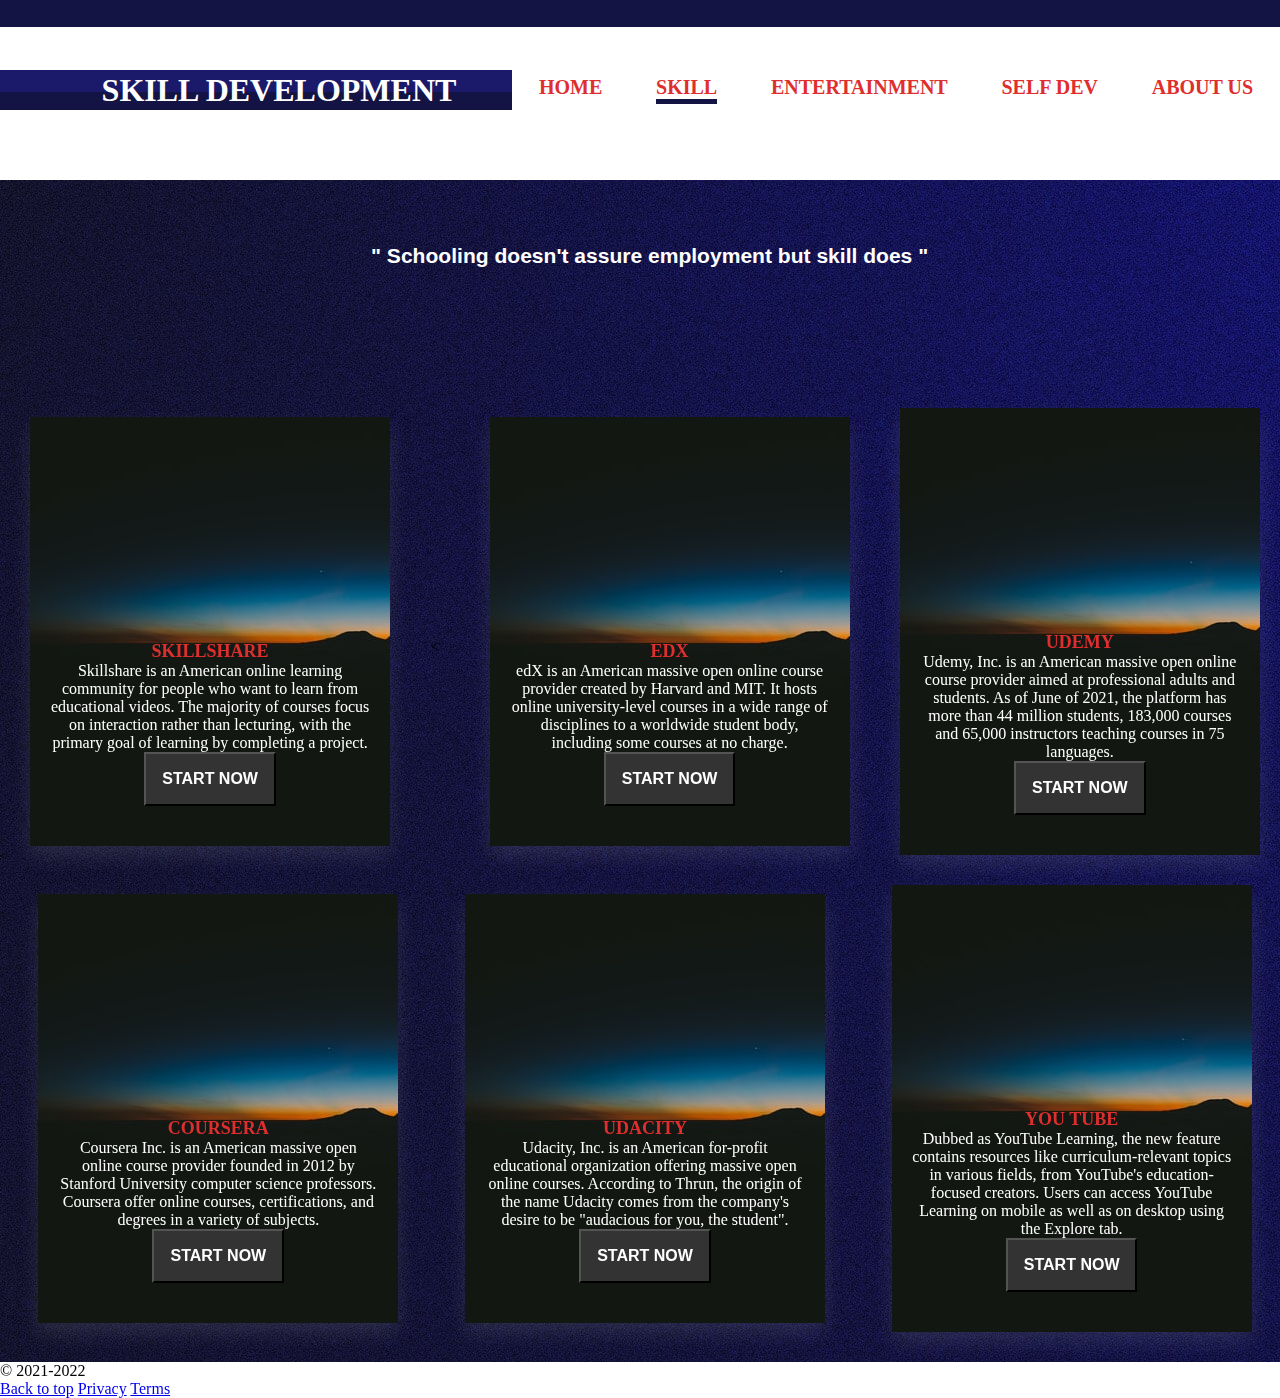
<file: Urban/skill2.html>
<!DOCTYPE html>
<html lang="en" dir="ltr">
  <head>
    <meta charset="utf-8" />
    <title>Entertainment</title>
  </head>
  <link rel="stylesheet" href="style.css" />
  <link
    href="https://cdn.jsdelivr.net/npm/bootstrap@5.0.2/dist/css/bootstrap.min.css"
    rel="stylesheet"
    integrity="sha384-EVSTQN3/azprG1Anm3QDgpJLIm9Nao0Yz1ztcQTwFspd3yD65VohhpuuCOmLASjC"
    crossorigin="anonymous"
  />

  <body>
    <header>
      <section class="navsection">
        <div class="logo">
          <h1>SKILL DEVELOPMENT</h1>
        </div>
        <nav>
          <a href="index.html">Home</a>
          <a href="#" class="active">Skill</a>
          <a href="entertainment.html">Entertainment</a>
          <a href="development.html">Self Dev</a>
          <a href="index.html">About us</a>
        </nav>
      </section>
      <section class="des">
        <h3>" Schooling doesn't assure employment but skill does "</h3>
      </section>
      <main>
        <div class="testimonial">
          <div class="small container">
            <div class="row">
              <div class="col-3">
                <iframe
                  class="video1"
                  width="900"
                  height="506"
                  src="https://www.youtube.com/embed/V105sqikHaA"
                  title="YouTube video player"
                  frameborder="0"
                  allow="accelerometer; autoplay; clipboard-write; encrypted-media; gyroscope; picture-in-picture"
                  allowfullscreen
                ></iframe>
                <p class="channel">SKILLSHARE</p>
                <p class="con">
                  Skillshare is an American online learning community for people
                  who want to learn from educational videos. The majority of
                  courses focus on interaction rather than lecturing, with the
                  primary goal of learning by completing a project.
                </p>
                <p>
                  <a href="https://www.skillshare.com/"
                    ><button>START NOW</button></a
                  >
                </p>
              </div>

              <
              <div class="col-3">
                <iframe
                  class="video1"
                  width="900"
                  height="506"
                  src="https://www.youtube.com/embed/JqmIk3Waisw"
                  title="YouTube video player"
                  frameborder="0"
                  allow="accelerometer; autoplay; clipboard-write; encrypted-media; gyroscope; picture-in-picture"
                  allowfullscreen
                ></iframe>
                <p class="channel">EDX</p>
                <p class="con">
                  edX is an American massive open online course provider created
                  by Harvard and MIT. It hosts online university-level courses
                  in a wide range of disciplines to a worldwide student body,
                  including some courses at no charge.
                </p>
                <p>
                  <a href="https://www.edx.org/"><button>START NOW</button></a>
                </p>
              </div>
              <div class="col-3">
                <iframe
                  class="video1"
                  width="900"
                  height="506"
                  src="https://www.youtube.com/embed/UmKRevigZUg"
                  title="YouTube video player"
                  frameborder="0"
                  allow="accelerometer; autoplay; clipboard-write; encrypted-media; gyroscope; picture-in-picture"
                  allowfullscreen
                ></iframe>
                <p class="channel">UDEMY</p>
                <p class="con">
                  Udemy, Inc. is an American massive open online course provider
                  aimed at professional adults and students. As of June of 2021,
                  the platform has more than 44 million students, 183,000
                  courses and 65,000 instructors teaching courses in 75
                  languages.
                </p>
                <p>
                  <a href="https://www.udemy.com/"
                    ><button>START NOW</button></a
                  >
                </p>
              </div>
              <div class="col-3">
                <iframe
                  class="video1"
                  width="900"
                  height="506"
                  src="https://www.youtube.com/embed/LywLyuO6OPY"
                  title="YouTube video player"
                  frameborder="0"
                  allow="accelerometer; autoplay; clipboard-write; encrypted-media; gyroscope; picture-in-picture"
                  allowfullscreen
                ></iframe>
                <p class="channel">COURSERA</p>
                <p class="con">
                  Coursera Inc. is an American massive open online course
                  provider founded in 2012 by Stanford University computer
                  science professors. Coursera offer online courses,
                  certifications, and degrees in a variety of subjects.
                </p>
                <p>
                  <a href="https://www.coursera.org/in"
                    ><button>START NOW</button></a
                  >
                </p>
              </div>
              <div class="col-3">
                <iframe
                  class="video1"
                  width="900"
                  height="506"
                  src="https://www.youtube.com/embed/JTTpkEqCico"
                  title="YouTube video player"
                  frameborder="0"
                  allow="accelerometer; autoplay; clipboard-write; encrypted-media; gyroscope; picture-in-picture"
                  allowfullscreen
                ></iframe>
                <p class="channel">UDACITY</p>
                <p class="con">
                  Udacity, Inc. is an American for-profit educational
                  organization offering massive open online courses. According
                  to Thrun, the origin of the name Udacity comes from the
                  company's desire to be "audacious for you, the student".
                </p>
                <p>
                  <a href="https://www.udacity.com/"
                    ><button>START NOW</button></a
                  >
                </p>
              </div>
              <div class="col-3">
                <iframe
                  class="video1"
                  width="900"
                  height="506"
                  src="https://www.youtube.com/embed/36w_dyZkK6c"
                  title="YouTube video player"
                  frameborder="0"
                  allow="accelerometer; autoplay; clipboard-write; encrypted-media; gyroscope; picture-in-picture"
                  allowfullscreen
                ></iframe>
                <p class="channel">YOU TUBE</p>
                <p class="con">
                    Dubbed as YouTube Learning, the new feature contains resources
                    like curriculum-relevant topics in various fields, from
                    YouTube's education-focused creators. Users can access YouTube
                    Learning on mobile as well as on desktop using the Explore
                    tab.
                  </p>
                </p>
                <p>
                  <a
                    href="https://www.youtube.com/"
                    ><button>START NOW</button></a
                  >
                </p>
              </div>
            </div>
        </div>
      </div>
    </main>
  </header>
  <footer class="container-fluid bg-dark my-0 py-3 text-light">
    <p class="mb-0 text-center">&copy; 2021-2022</p>
    <p class="mb-0 text-center">
      <a href="#">Back to top</a>
      <a href="#">Privacy</a>
      <a href="#">Terms</a>
    </p>
  </footer>
</body>
</html>
</file>
<file: Urban/style.css>
* {
  margin: 0;
  padding: 0;
}

header {
  width: 100%;
  height: auto;
  background-image: url(blue.jpg);
}
.navsection {
  width: 100%;
  height: 20vh;
  display: flex;
  justify-content: space-around;
  align-items: center;
  background-image: linear-gradient(to top, #fff 85%, #131444 20%);
}
.logo {
  width: 40%;
  color: white;
  background-image: linear-gradient(#1b1a6a 55%, #131444 45%);
  padding-left: 100px;
  box-sizing: border-box;
}
.logo h1 {
  text-transform: uppercase;
  padding: 1.6px;
  animation: frontback 500s infinite;
}
@keyframes frontback {
  from {
    padding-right: 10px;
  }
  to {
    padding-left: 50px;
  }
}
nav {
  width: 60%;
  justify-content: space-around;
  display: flex;
}
nav a {
  text-decoration: none;
  text-transform: uppercase;
  color: #df2e2e;
  font-size: 20px;
  font-weight: bold;
}

nav a:before {
  content: "";
  position: absolute;
  top: 110%;
  left: 0;
  width: 0;
  height: 2px;
  border-bottom: 2px solid #131444;
  transition: all 0.4s linear;
}
nav a:hover:before {
  width: 100%;
}
nav a:hover {
  color: #131444;
}
.row {
  display: flex;
  align-items: center;
  flex-wrap: wrap;
  justify-content: space-around;
  margin-top: 40px;
}
.col-3 {
  flex-basis: 25%;
  min-width: 100px;
  margin-bottom: 30px;
  background-image: url(card.jpg);
}
.col-3 img {
  width: 100%;
  height: 225px;
}
.small container {
  max-width: 1080px;
  margin: auto;
  padding-left: 25px;
  padding-right: 25px;
}
.testimonial {
  padding-top: 100px;
}
.testimonial .col-3 {
  text-align: center;
  padding: 40px 20px;
  margin-left: 10px;
  box-shadow: 0 10px 20px 0 rgba(255, 255, 255, 0.1);
  cursor: pointer;
  transition: transform 0.5s;
}
.testimonial .video1 {
  width: 250px;
  height: 150px;
  margin-top: 20px;
  border-radius: 10%;
}
.testimonial .col-3:hover {
  transform: translateY(-10px);
}
.title {
  text-align: left;
  margin: 80px 50px 40px;
  position: relative;
  line-height: 60px;
  color: #df2e2e;
}
.title::after {
  content: "";
  background: #df2e2e;
  width: 253px;
  height: 5px;
  border-radius: 5px;
  position: absolute;
  bottom: 0;
  left: 10.5%;
  transform: translateX(-50%);
}

.channel {
  font-size: large;
  margin-top: 10px;
  font-weight: bold;
  color: #df2e2e;
}

.active {
  border-bottom: 5px solid #131444;
}

.des {
  margin-left: 5%;
  margin-right: 3.5%;
  text-align: center;
  margin-top: 5%;
  font-family: sans-serif;
  font-size: large;
  color: #fff;
}
img {
  border-radius: 20px;
}
button {
  padding: 5%;
  color: #fff;
  font-family: sans-serif;
  font-size: medium;
  font-weight: bold;

  background: #333333;
}
.con {
  color: #fff;
}
</file>
